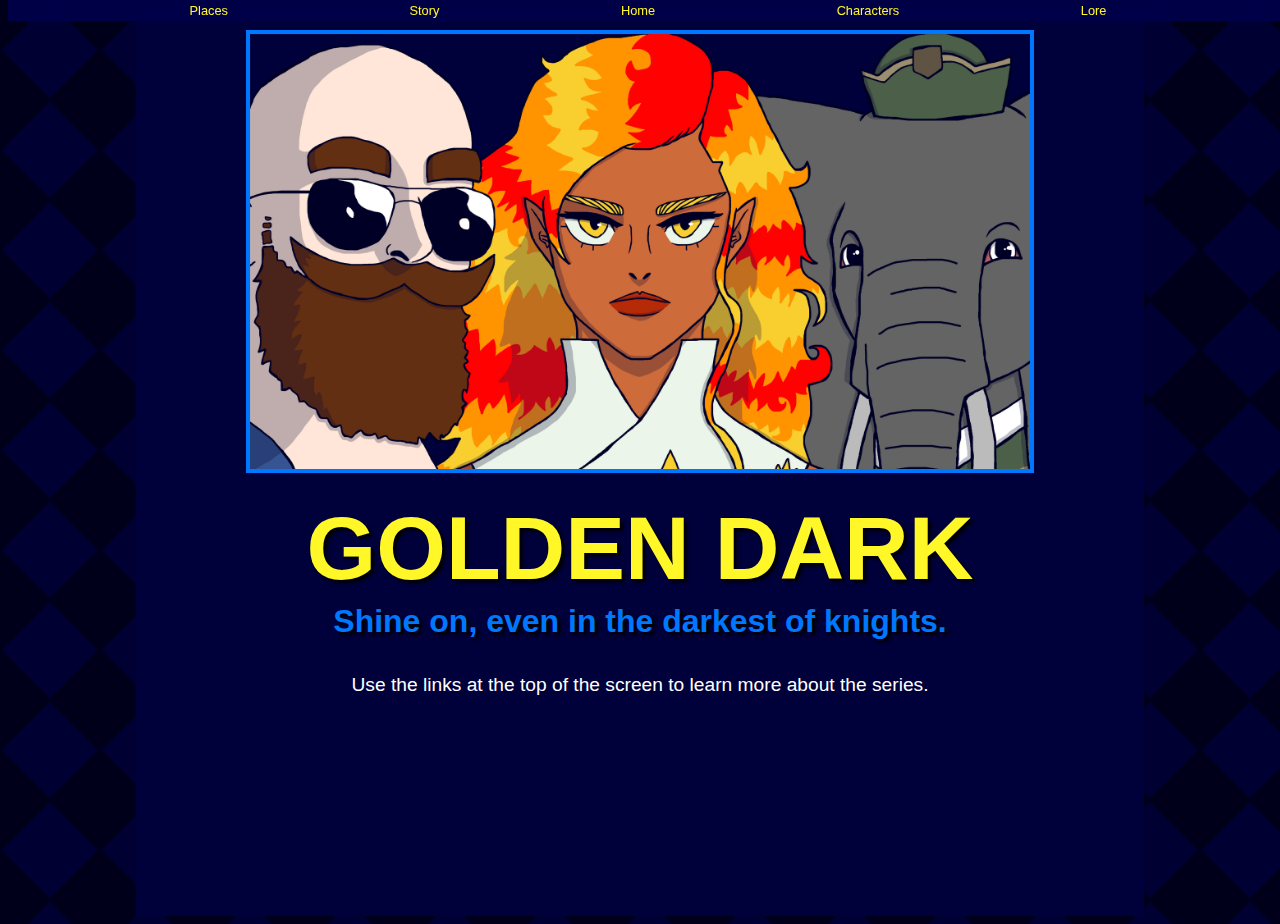
<file: index.html>
<!--Created by Flip-->
<!--V1.0-->
<!--9/30/2022-->


<html>

<head> 
<title>Golden Dark Wiki - Home</title>
<meta name="viewport" content="width=device-width, initial-scale=1.0">
<link rel="stylesheet" href="styleswiki.css" type="text/css">
<link rel="icon" type="images/x-icon" href="favicon.ico">
</head>

<body>


    <div class="ToolbarContainer">
        <div class="Toolbar">
    
            <div class="Item"><a href="places.html">Places</a></div>
            <div class="Item"><a href="story.html">Story</a></div>
            <div class="Item"><a href="index.html">Home</a></div>
            <div class="Item"><a href="characters.html">Characters</a></div>
            <div class="Item"><a href="lore.html">Lore</a></div>
    
        </div>
    </div>


    <div class="page">


        <div class="Home">

            <div class="WelcomeMessage">
                <img src="images/crew.png">
                <h1>GOLDEN DARK</h1>
                <h2>Shine on, even in the darkest of knights.</h2>

            
            </div>

            
            <div class ="HomeBottom">
                <p></p>
                Use the links at the top of the screen to learn more about the series.

            </div>
            

        </div>
    </div>




</body>

</html>
</file>
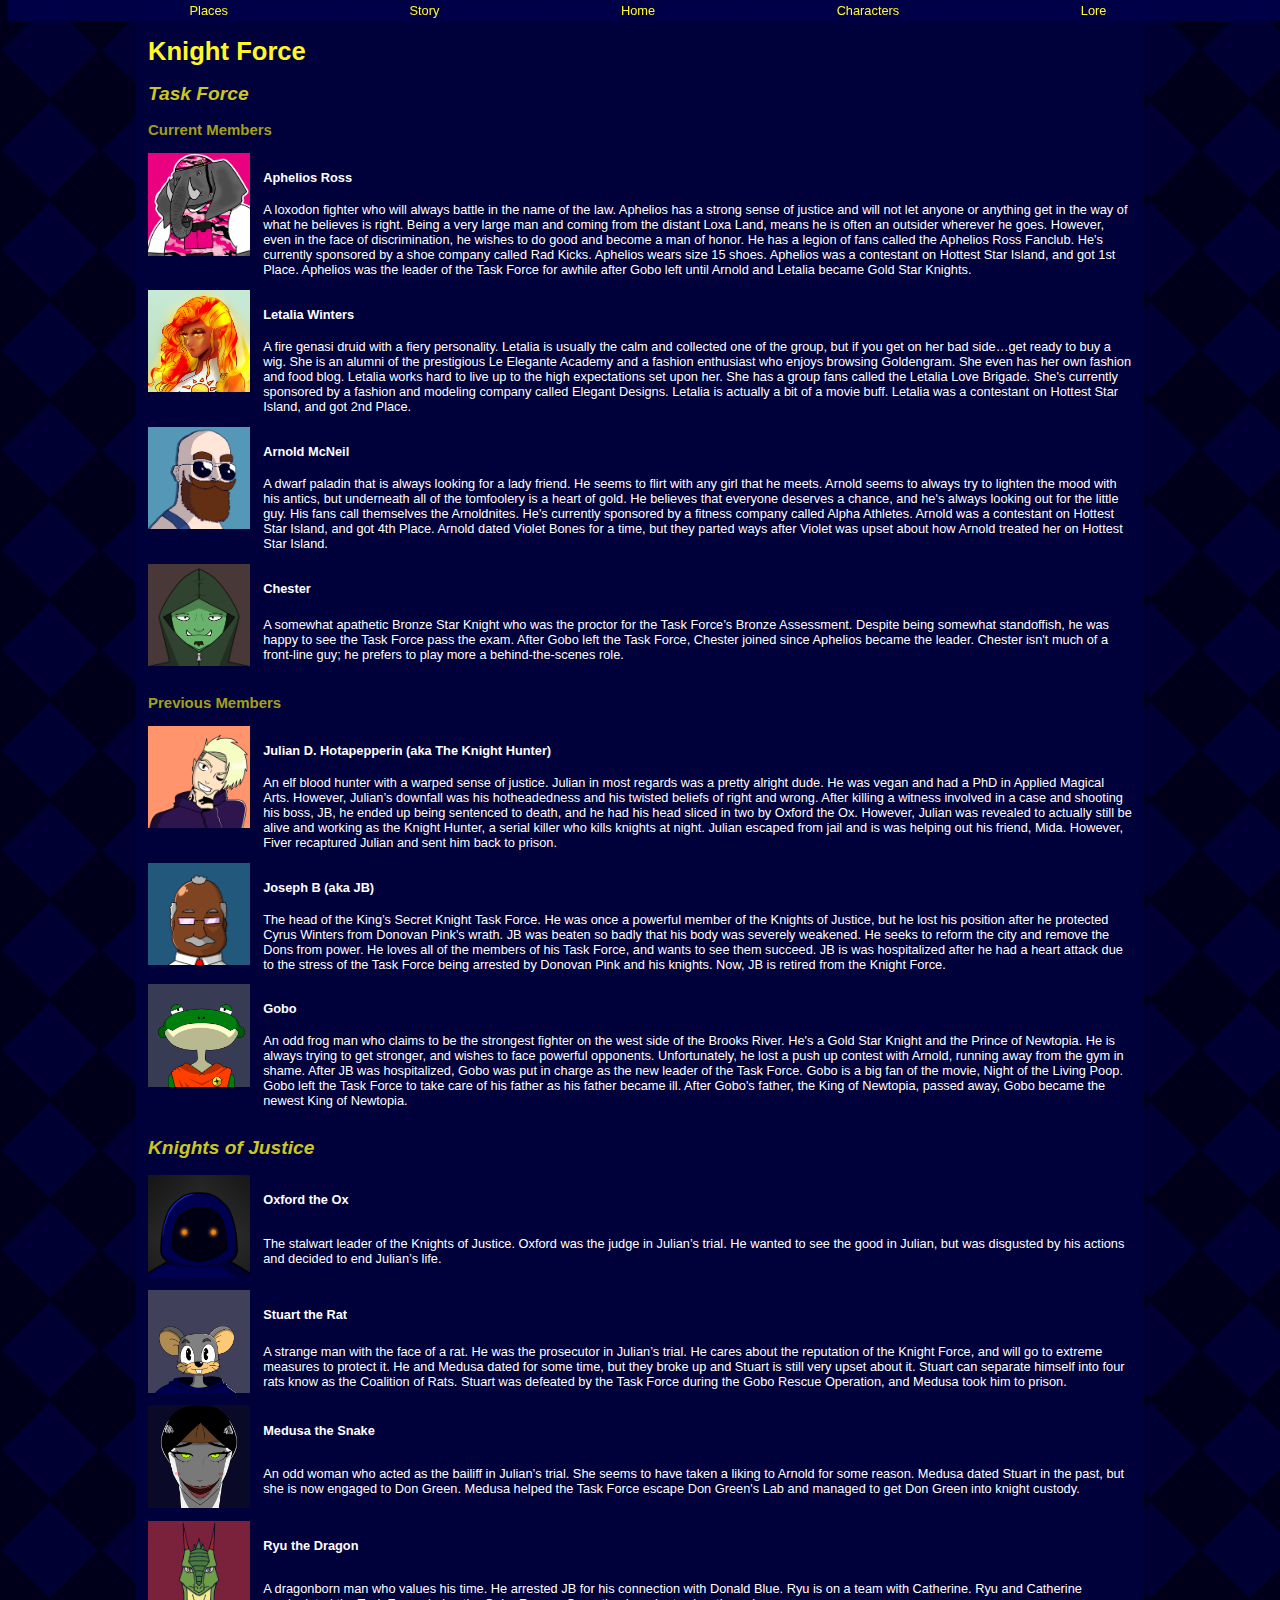
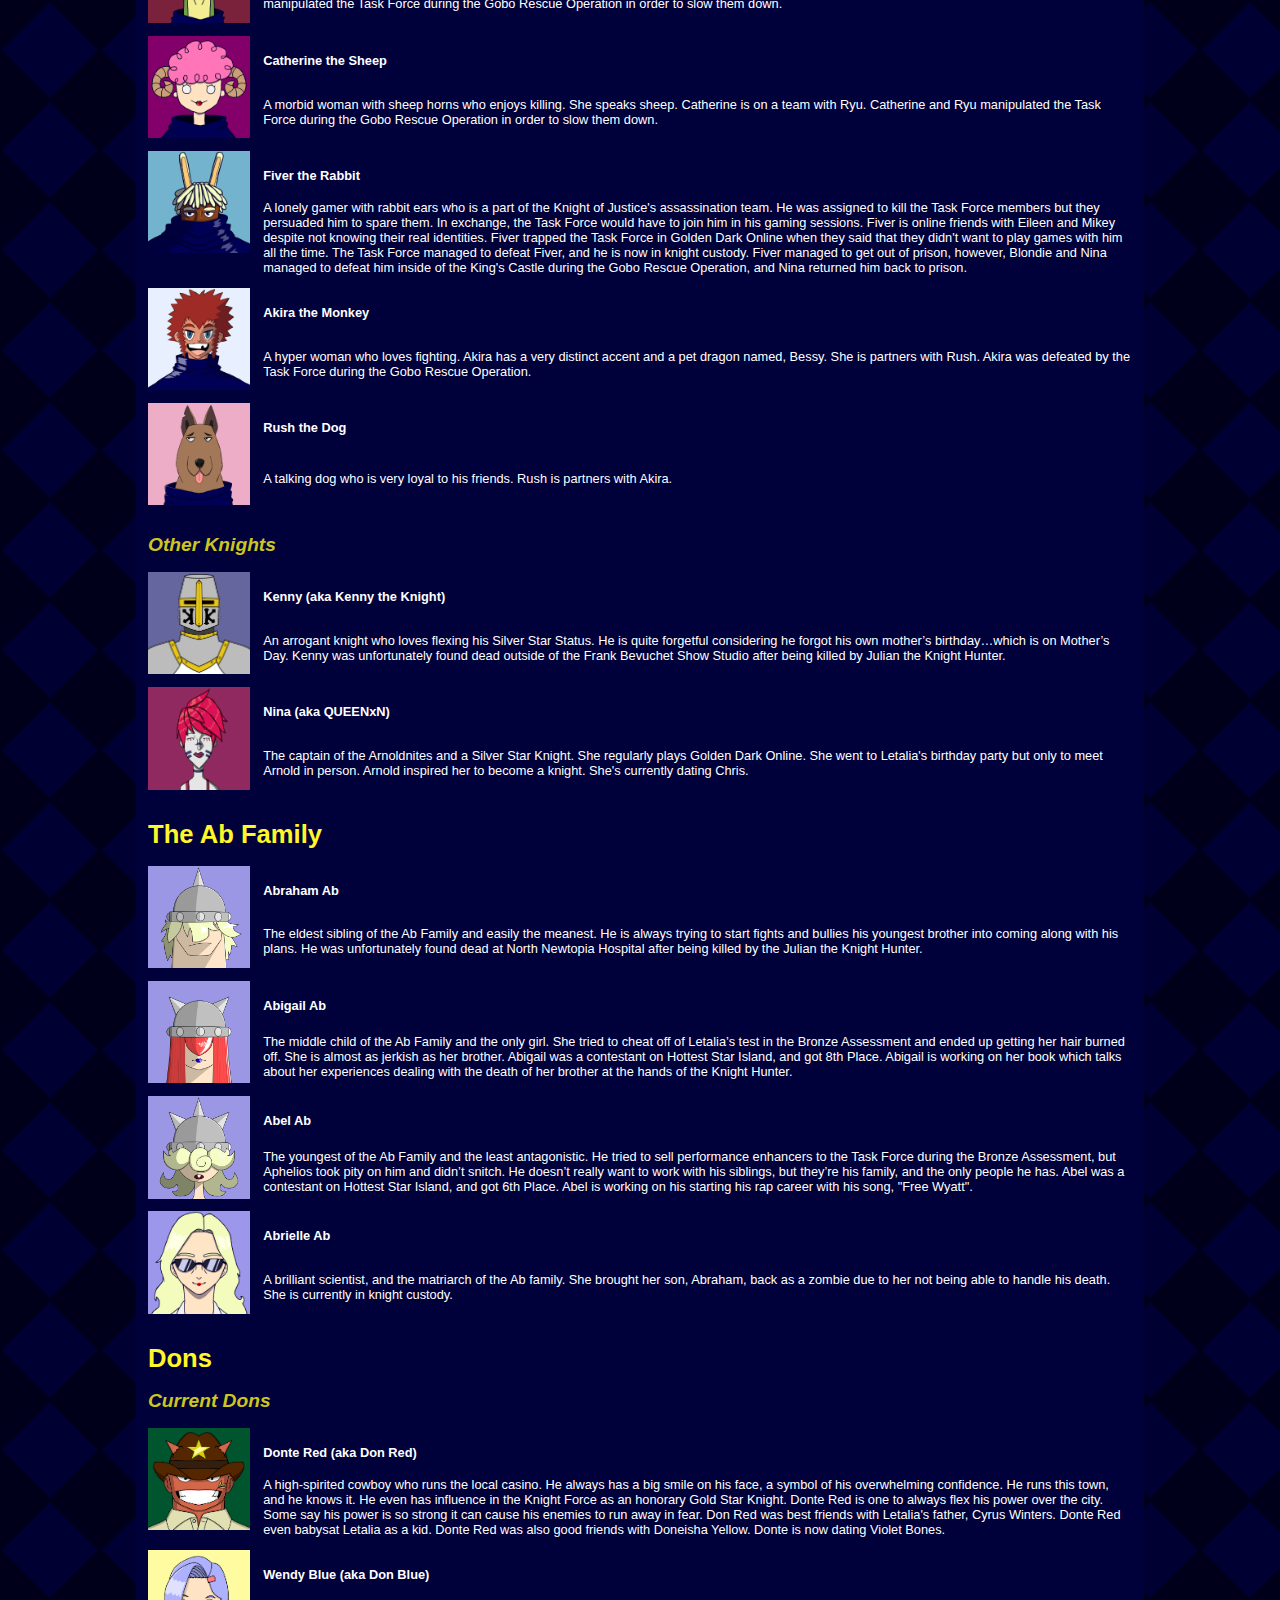
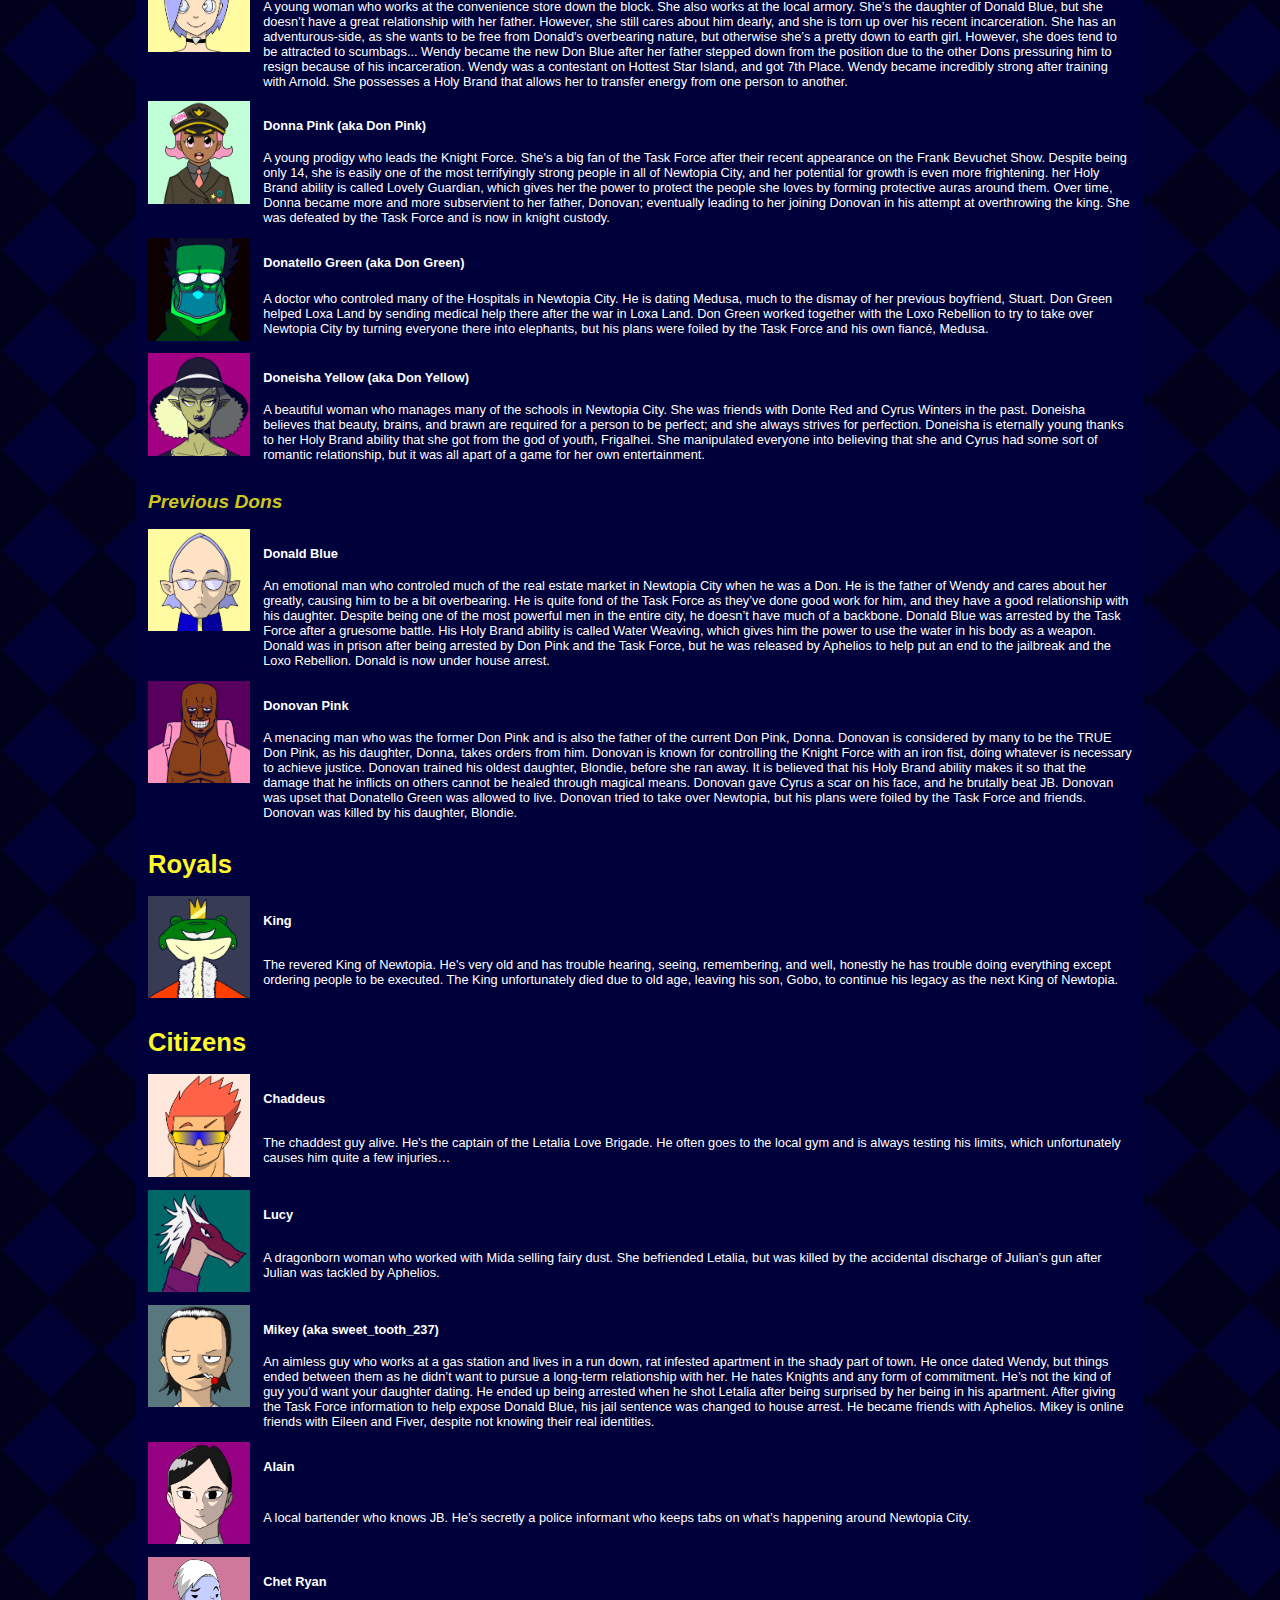
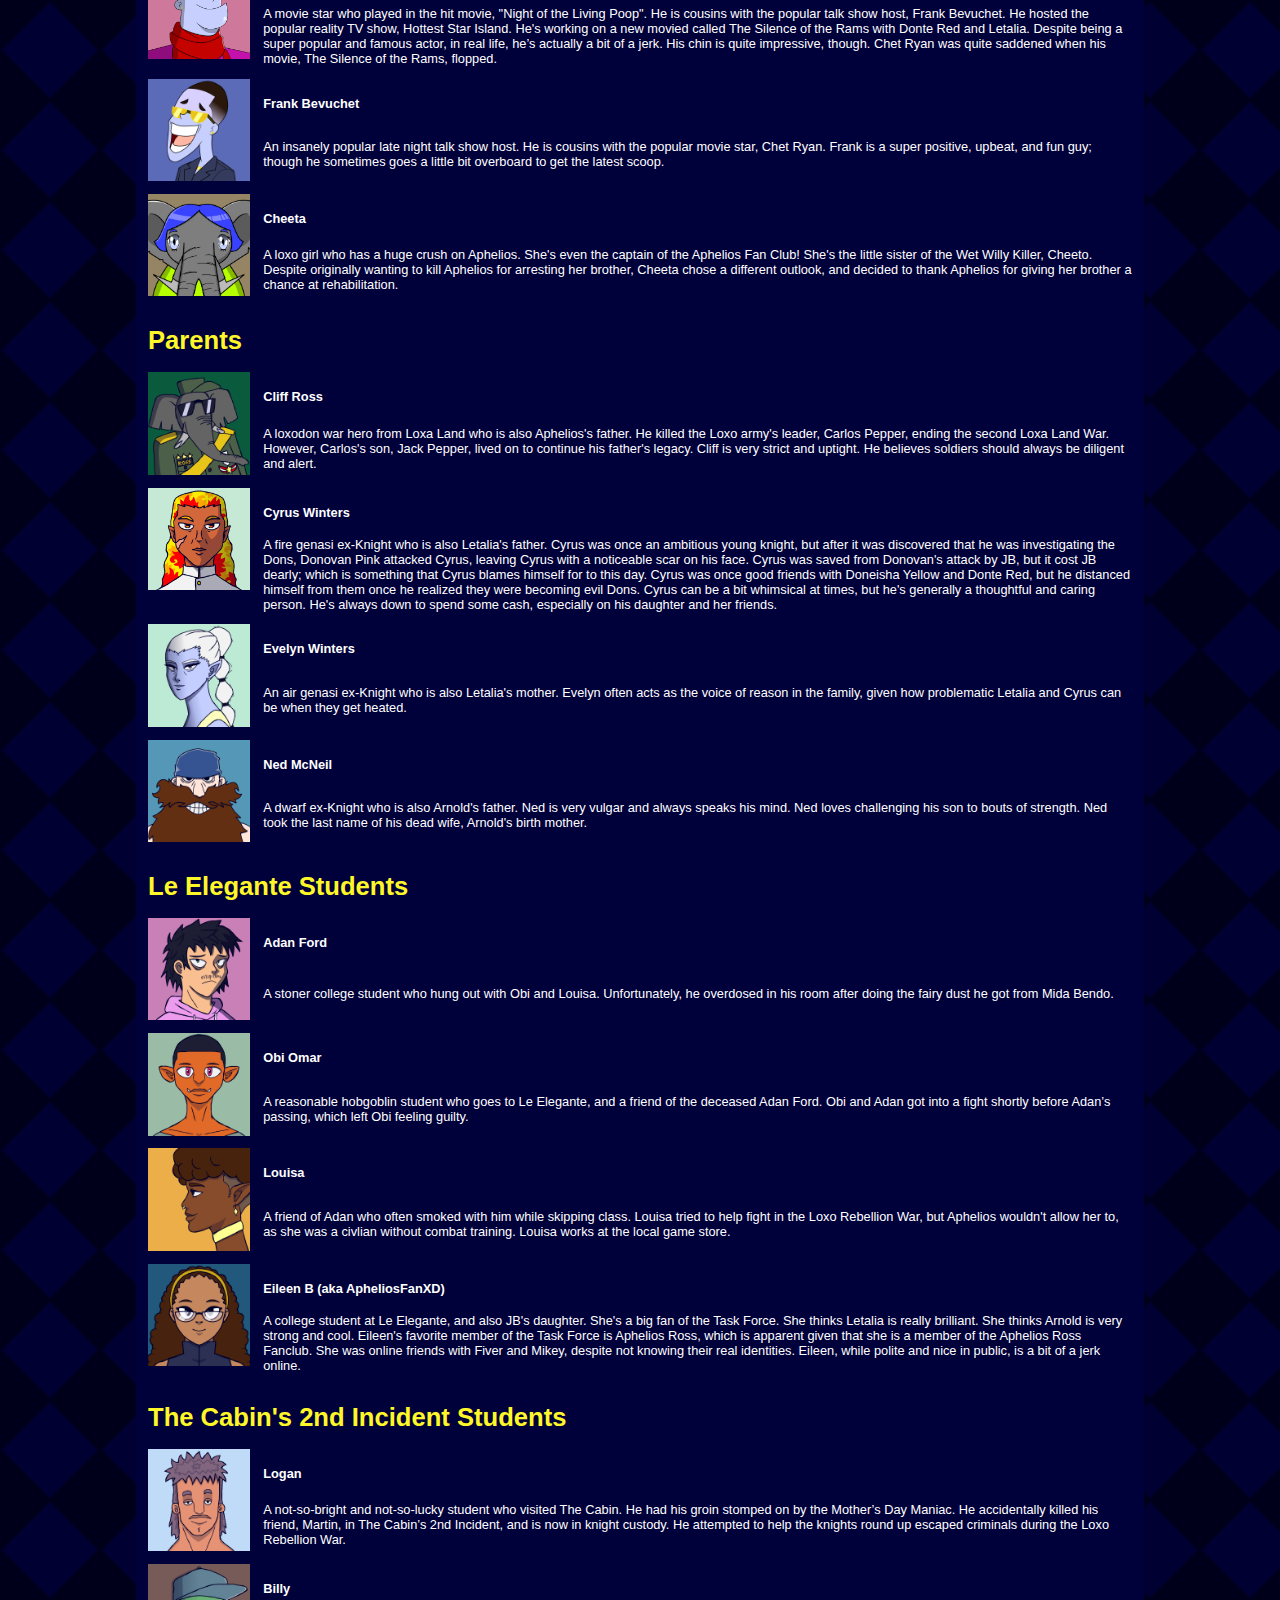
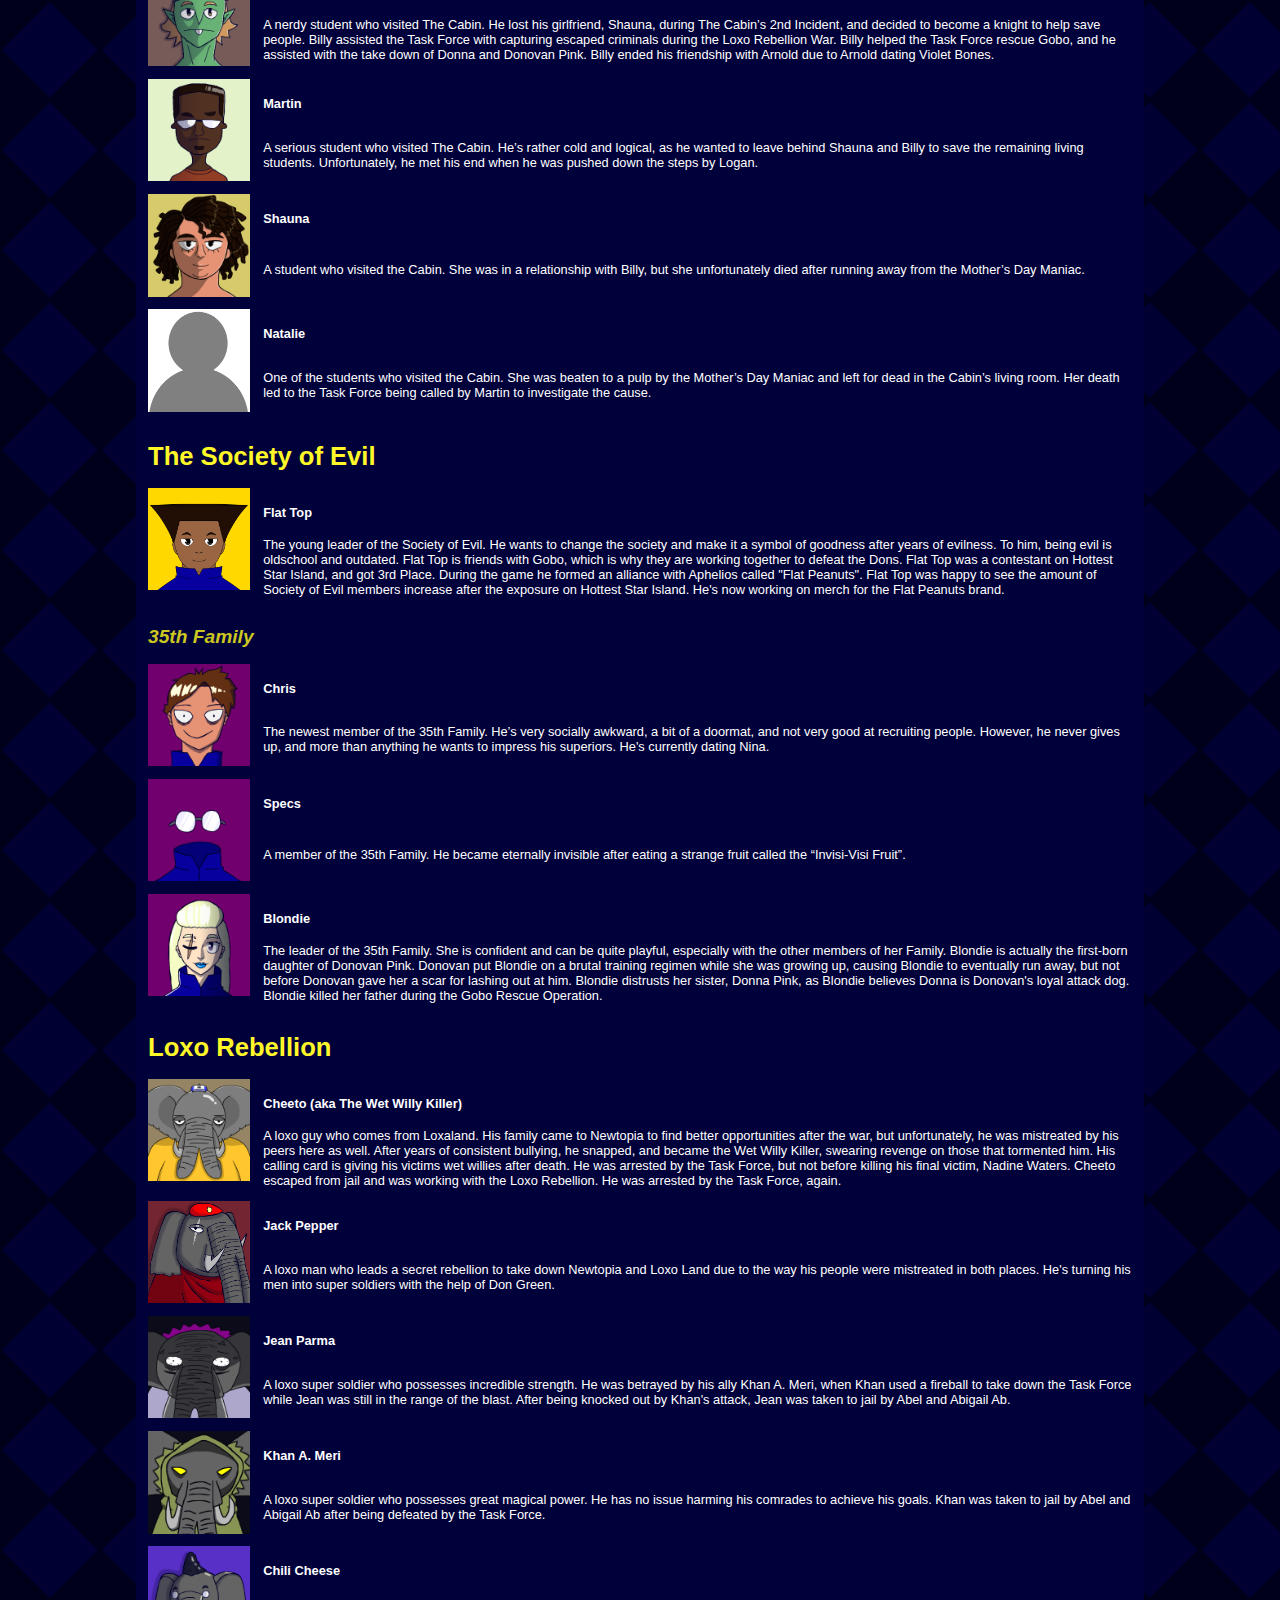
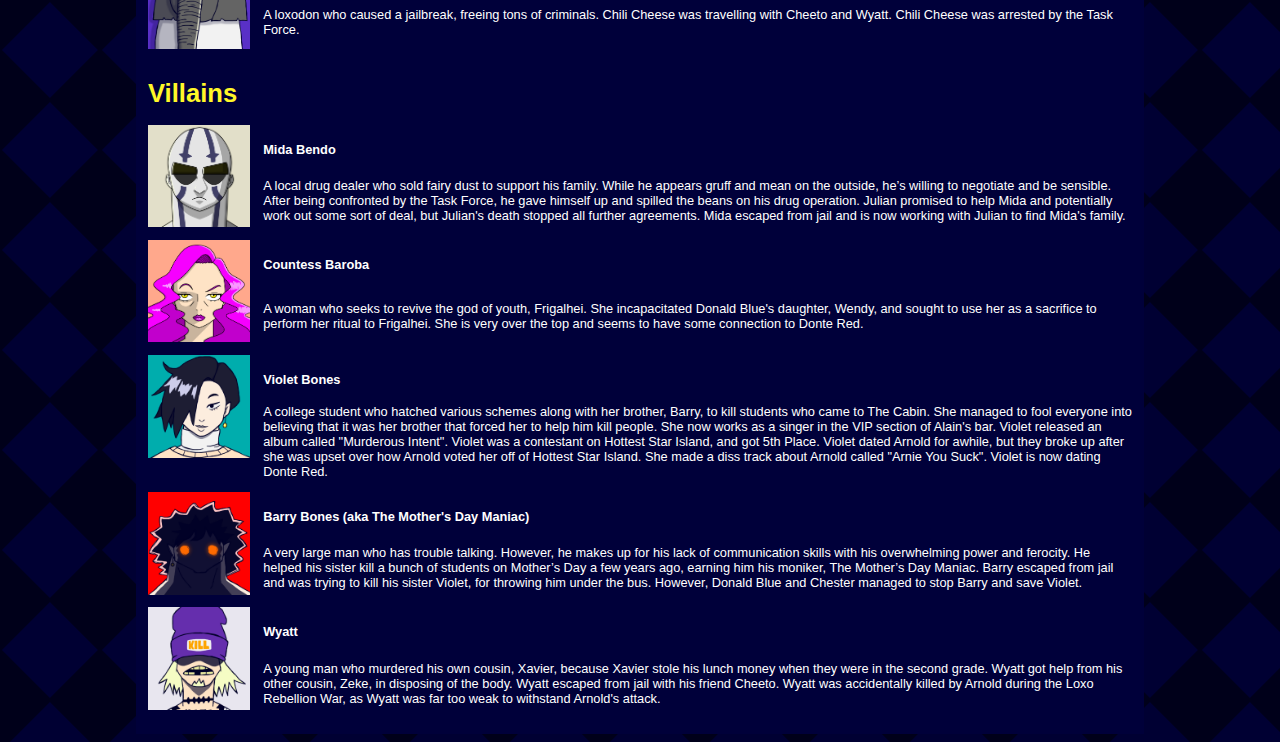
<file: characters.html>
<!--Created by Flip-->
<!--V1.0-->
<!--9/30/2022-->

<html>

<head> 
<title>Golden Dark Wiki - Characters</title>
<meta name="viewport" content="width=device-width, initial-scale=1.0">
<link rel="stylesheet" href="styleswiki.css" type="text/css">
<link rel="icon" type="images/x-icon" href="images/GD.svg">
</head>

<body>


    <div class="ToolbarContainer">
        <div class="Toolbar">
    
            <div class="Item"><a href="places.html">Places</a></div>
            <div class="Item"><a href="story.html">Story</a></div>
            <div class="Item"><a href="index.html">Home</a></div>
            <div class="Item"><a href="characters.html">Characters</a></div>
            <div class="Item"><a href="lore.html">Lore</a></div>
    
        </div>
    </div>


    <div class="page">

        <div class="Story">

            <h1>Knight Force</h1>
            <h2>Task Force</h2>
            <h3>Current Members</h3>

            <div class="Profile">

                <img src="images/characters/aphelios.png">

                <div class="Info">
                <h4>Aphelios Ross</h4>
                A loxodon fighter who will always battle in the name of the law. Aphelios has a strong sense of justice and will not let anyone or anything get in the 
                way of what he believes is right. Being a very large man and coming from the distant Loxa Land, means he is often an outsider wherever he goes. 
                However, even in the face of discrimination, he wishes to do good and become a man of honor. He has a legion of fans called the Aphelios Ross Fanclub. He's
                currently sponsored by a shoe company called Rad Kicks. Aphelios wears size 15 shoes. Aphelios was a contestant on Hottest Star Island, and got 1st Place. 
                Aphelios was the leader of the Task Force for awhile after Gobo left until Arnold and Letalia became Gold Star Knights.
                </div>

            </div>

            <div class="Profile">

                <img src="images/characters/letalia.jpg">

                <div class="Info">
                <h4>Letalia Winters</h4>
                A fire genasi druid with a fiery personality. Letalia is usually the calm and collected one of the group, but if you get on her bad side…get ready to buy a wig. She is an alumni 
                of the prestigious Le Elegante Academy and a fashion enthusiast who enjoys browsing Goldengram. She even has her own fashion and food blog. Letalia works hard to live up to the 
                high expectations set upon her. She has a group fans called the Letalia Love Brigade. She's currently sponsored by a fashion and modeling company called Elegant Designs. Letalia
                is actually a bit of a movie buff. Letalia was a contestant on Hottest Star Island, and got 2nd Place. 
                </div>

            </div>

            <div class="Profile">

                <img src="images/characters/arnold.png">

                <div class="Info">
                <h4>Arnold McNeil</h4>
                A dwarf paladin that is always looking for a lady friend. He seems to flirt with any girl that he meets. Arnold seems to always try to lighten the mood with his antics, 
                but underneath all of the tomfoolery is a heart of gold. He believes that everyone deserves a chance, and he's always looking out for the little guy. His fans call 
                themselves the Arnoldnites. He's currently sponsored by a fitness company called Alpha Athletes. Arnold was a contestant on Hottest Star Island, and got 4th Place. 
                Arnold dated Violet Bones for a time, but they parted ways after Violet was upset about how Arnold treated her on Hottest Star Island.
                </div>

            </div>

            <div class="Profile">

                <img src="images/characters/chester.png">

                <div class="Info">
                <h4>Chester</h4>
                A somewhat apathetic Bronze Star Knight who was the proctor for the Task Force’s Bronze Assessment. Despite being somewhat standoffish, he was happy to see the 
                Task Force pass the exam. After Gobo left the Task Force, Chester joined since Aphelios became the leader. Chester isn't much of a front-line guy; he prefers 
                to play more a behind-the-scenes role.
                </div>


            </div>

            <h3>Previous Members</h3>

            <div class="Profile">

                <img src="images/characters/julian.png">

                <div class="Info">
                <h4>Julian D. Hotapepperin (aka The Knight Hunter)</h4>
                An elf blood hunter with a warped sense of justice. Julian in most regards was a pretty alright dude. He was vegan and had a PhD in Applied Magical Arts. However, Julian’s downfall 
                was his hotheadedness and his twisted beliefs of right and wrong. After killing a witness involved in a case and shooting his boss, JB, he ended up being sentenced to death, and 
                he had his head sliced in two by Oxford the Ox. However, Julian was revealed to actually still be alive and working as the Knight Hunter, a serial killer who kills knights at night.
                Julian escaped from jail and is was helping out his friend, Mida. However, Fiver recaptured Julian and sent him back to prison.
                </div>


            </div>

            <div class="Profile">

                <img src="images/characters/jb.png">

                <div class="Info">
                <h4>Joseph B (aka JB)</h4>
                The head of the King’s Secret Knight Task Force. He was once a powerful member of the Knights of Justice, but he lost his position after he protected Cyrus Winters
                from Donovan Pink's wrath. JB was beaten so badly that his body was severely weakened. He seeks to reform the city and remove the Dons from power. He loves all of the members 
                of his Task Force, and wants to see them succeed. JB is was hospitalized after he had a heart attack due to the stress of the Task Force being arrested by Donovan Pink
                and his knights. Now, JB is retired from the Knight Force.
                </div>

            </div>

            <div class="Profile">

                <img src="images/characters/gobo.png">

                <div class="Info">
                <h4>Gobo</h4>
                An odd frog man who claims to be the strongest fighter on the west side of the Brooks River. He's a Gold Star Knight and the Prince of Newtopia. He is always 
                trying to get stronger, and wishes to face powerful opponents. Unfortunately, he lost a push up contest with Arnold, running away from the gym in shame. After
                JB was hospitalized, Gobo was put in charge as the new leader of the Task Force. Gobo is a big fan of the movie, Night of the Living Poop. Gobo left the Task 
                Force to take care of his father as his father became ill. After Gobo's father, the King of Newtopia, passed away, Gobo became the newest King of Newtopia.
                </div>


            </div>

            <h2>Knights of Justice</h2>

            <div class="Profile">

                <img src="images/characters/oxford.png">

                <div class="Info">
                <h4>Oxford the Ox</h4>
                The stalwart leader of the Knights of Justice. Oxford was the judge in Julian’s trial. He wanted to see the good in Julian, but was disgusted by his actions and decided to 
                end Julian’s life.
                </div>


            </div>

            <div class="Profile">

                <img src="images/characters/stuart.png">

                <div class="Info">
                <h4>Stuart the Rat</h4>
                A strange man with the face of a rat. He was the prosecutor in Julian’s trial. He cares about the reputation of the Knight Force, and will go to extreme measures to 
                protect it. He and Medusa dated for some time, but they broke up and Stuart is still very upset about it. Stuart can separate himself into four rats know as the 
                Coalition of Rats. Stuart was defeated by the Task Force during the Gobo Rescue Operation, and Medusa took him to prison.
                </div>


            </div>

            <div class="Profile">

                <img src="images/characters/medusa.png">

                <div class="Info">
                <h4>Medusa the Snake</h4>
                An odd woman who acted as the bailiff in Julian’s trial. She seems to have taken a liking to Arnold for some reason. Medusa dated Stuart in the past, but she is now
                engaged to Don Green. Medusa helped the Task Force escape Don Green's Lab and managed to get Don Green into knight custody.
                </div>


            </div>

            <div class="Profile">

                <img src="images/characters/ryu.png">

                <div class="Info">
                <h4>Ryu the Dragon</h4>
                A dragonborn man who values his time. He arrested JB for his connection with Donald Blue. Ryu is on a team with Catherine. Ryu and Catherine manipulated the Task Force 
                during the Gobo Rescue Operation in order to slow them down.
                </div>


            </div>

            <div class="Profile">

                <img src="images/characters/catherine.png">

                <div class="Info">
                <h4>Catherine the Sheep</h4>
                A morbid woman with sheep horns who enjoys killing. She speaks sheep. Catherine is on a team with Ryu. Catherine and Ryu manipulated the Task Force 
                during the Gobo Rescue Operation in order to slow them down.
                </div>


            </div>

            <div class="Profile">

                <img src="images/characters/fiver.png">

                <div class="Info">
                <h4>Fiver the Rabbit</h4>
                A lonely gamer with rabbit ears who is a part of the Knight of Justice's assassination team. He was assigned to kill the Task Force members 
                but they persuaded him to spare them. In exchange, the Task Force would have to join him in his gaming sessions. Fiver is online friends with 
                Eileen and Mikey despite not knowing their real identities. Fiver trapped the Task Force in Golden Dark Online when they said that they didn't 
                want to play games with him all the time. The Task Force managed to defeat Fiver, and he is now in knight custody. Fiver managed to get out of 
                prison, however, Blondie and Nina managed to defeat him inside of the King's Castle during the Gobo Rescue Operation, and Nina returned him back 
                to prison.
                </div>


            </div>

            <div class="Profile">

                <img src="images/characters/akira.png">

                <div class="Info">
                <h4>Akira the Monkey</h4>
                A hyper woman who loves fighting. Akira has a very distinct accent and a pet dragon named, Bessy. She is partners with Rush. Akira was defeated 
                by the Task Force during the Gobo Rescue Operation. 

                </div>


            </div>

            <div class="Profile">

                <img src="images/characters/rush.png">

                <div class="Info">
                <h4>Rush the Dog</h4>
                A talking dog who is very loyal to his friends. Rush is partners with Akira.

                </div>


            </div>


            <h2>Other Knights</h2>
            
            <div class="Profile">

                <img src="images/characters/kenny.png">

                <div class="Info">
                <h4>Kenny (aka Kenny the Knight)</h4>
                An arrogant knight who loves flexing his Silver Star Status. He is quite forgetful considering he forgot his own mother’s birthday…which is on Mother’s Day. Kenny was
                unfortunately found dead outside of the Frank Bevuchet Show Studio after being killed by Julian the Knight Hunter.
                </div>


            </div>
            <div class="Profile">

                <img src="images/characters/nina.png">

                <div class="Info">
                <h4>Nina (aka QUEENxN)</h4>
                The captain of the Arnoldnites and a Silver Star Knight. She regularly plays Golden Dark Online. She went to Letalia's birthday party but only to meet Arnold in person. 
                Arnold inspired her to become a knight. She's currently dating Chris.
                </div>


            </div>
            <h1>The Ab Family</h1>

            <div class="Profile">

                <img src="images/characters/abraham.png">

                <div class="Info">
                <h4>Abraham Ab</h4>
                The eldest sibling of the Ab Family and easily the meanest. He is always trying to start fights and bullies his youngest brother into coming along with his plans.
                He was unfortunately found dead at North Newtopia Hospital after being killed by the Julian the Knight Hunter.
                </div>


            </div>

            <div class="Profile">

                <img src="images/characters/abigailv3.png">

                <div class="Info">
                <h4>Abigail Ab</h4>
                The middle child of the Ab Family and the only girl. She tried to cheat off of Letalia’s test in the Bronze Assessment and ended up getting her hair burned off.  
                She is almost as jerkish as her brother. Abigail was a contestant on Hottest Star Island, and got 8th Place. Abigail is working on her book which talks about her
                experiences dealing with the death of her brother at the hands of the Knight Hunter.
                </div>


            </div>

            <div class="Profile">

                <img src="images/characters/abel.png">

                <div class="Info">
                <h4>Abel Ab</h4>
                The youngest of the Ab Family and the least antagonistic. He tried to sell performance enhancers to the Task Force during the Bronze Assessment, but Aphelios took 
                pity on him and didn’t snitch. He doesn’t really want to work with his siblings, but they’re his family, and the only people he has. Abel was a contestant on Hottest 
                Star Island, and got 6th Place. Abel is working on his starting his rap career with his song, "Free Wyatt".
                </div>


            </div>

            <div class="Profile">

                <img src="images/characters/abrielle.png">

                <div class="Info">
                <h4>Abrielle Ab</h4>
                A brilliant scientist, and the matriarch of the Ab family. She brought her son, Abraham, back as a zombie due to her not being able to handle his death. She is currently 
                in knight custody.
                </div>

            </div>

            <h1>Dons</h1>

            <h2>Current Dons</h2>

            <div class="Profile">

                <img src="images/characters/donred.png">

                <div class="Info">
                <h4>Donte Red (aka Don Red)</h4>
                A high-spirited cowboy who runs the local casino. He always has a big smile on his face, a symbol of his overwhelming confidence. He runs this town, and he knows it. 
                He even has influence in the Knight Force as an honorary Gold Star Knight. Donte Red is one to always flex his power over the city. Some say his power is so strong it 
                can cause his enemies to run away in fear. Don Red was best friends with Letalia's father, Cyrus Winters. Donte Red even babysat Letalia as a kid. Donte Red was also
                good friends with Doneisha Yellow. Donte is now dating Violet Bones.
                </div>


            </div>

            <div class="Profile">

                <img src="images/characters/wendy.png">

                <div class="Info">
                <h4>Wendy Blue (aka Don Blue)</h4>
                A young woman who works at the convenience store down the block. She also works at the local armory. She’s the daughter of Donald Blue, but she doesn’t have a 
                great relationship with her father. However, she still cares about him dearly, and she is torn up over his recent incarceration. She has an adventurous-side, 
                as she wants to be free from Donald's overbearing nature, but otherwise she’s a pretty down to earth girl. However, she does tend to be attracted to scumbags...
                Wendy became the new Don Blue after her father stepped down from the position due to the other Dons pressuring him to resign because of his incarceration. Wendy was a 
                contestant on Hottest Star Island, and got 7th Place. Wendy became incredibly strong after training with Arnold. She possesses a Holy Brand that allows her to 
                transfer energy from one person to another.
                </div>


            </div>

            <div class="Profile">

                <img src="images/characters/donpink.png">

                <div class="Info">
                <h4>Donna Pink (aka Don Pink)</h4>
                A young prodigy who leads the Knight Force. She's a big fan of the Task Force after their recent appearance on the Frank Bevuchet Show. Despite being only 14,
                she is easily one of the most terrifyingly strong people in all of Newtopia City, and her potential for growth is even more frightening. her Holy Brand ability
                is called Lovely Guardian, which gives her the power to protect the people she loves by forming protective auras around them. Over time, Donna became more and
                more subservient to her father, Donovan; eventually leading to her joining Donovan in his attempt at overthrowing the king. She was defeated by the Task Force 
                and is now in knight custody.
                </div>


            </div>

            <div class="Profile">

                <img src="images/characters/dongreen.png">

                <div class="Info">
                <h4>Donatello Green (aka Don Green)</h4>
                A doctor who controled many of the Hospitals in Newtopia City. He is dating Medusa, much to the dismay of her previous boyfriend, Stuart. 
                Don Green helped Loxa Land by sending medical help there after the war in Loxa Land. Don Green worked together with the Loxo Rebellion to 
                try to take over Newtopia City by turning everyone there into elephants, but his plans were foiled by the Task Force and his own fiancé, Medusa.
                </div>


            </div>

            <div class="Profile">

                <img src="images/characters/donyellow.png">

                <div class="Info">
                <h4>Doneisha Yellow (aka Don Yellow)</h4>
                A beautiful woman who manages many of the schools in Newtopia City. She was friends with Donte Red and Cyrus Winters in the past. Doneisha believes that beauty, brains, 
                and brawn are required for a person to be perfect; and she always strives for perfection. Doneisha is eternally young thanks to her Holy Brand ability that she got from 
                the god of youth, Frigalhei. She manipulated everyone into believing that she and Cyrus had some sort of romantic relationship, but it was all apart of a game
                for her own entertainment.
                </div>


            </div>

            <h2>Previous Dons</h2>

            <div class="Profile">

                <img src="images/characters/donblue.png">

                <div class="Info">
                <h4>Donald Blue</h4>
                An emotional man who controled much of the real estate market in Newtopia City when he was a Don. He is the father of Wendy and cares about her greatly, causing him to be 
                a bit overbearing. He is quite fond of the Task Force as they’ve done good work for him, and they have a good relationship with his daughter. Despite being one of the most 
                powerful men in the entire city, he doesn’t have much of a backbone. Donald Blue was arrested by the Task Force after a gruesome battle. His Holy Brand ability is called 
                Water Weaving, which gives him the power to use the water in his body as a weapon. Donald was in prison after being arrested by Don Pink and the Task Force, but he was 
                released by Aphelios to help put an end to the jailbreak and the Loxo Rebellion. Donald is now under house arrest.
                </div>

            </div>

            <div class="Profile">

                <img src="images/characters/donovan.png">
    
                <div class="Info">
                <h4>Donovan Pink</h4>
                A menacing man who was the former Don Pink and is also the father of the current Don Pink, Donna. Donovan is considered by many to be the TRUE Don Pink, 
                as his daughter, Donna, takes orders from him. Donovan is known for controlling the Knight Force with an iron fist, doing whatever is necessary to achieve
                justice. Donovan trained his oldest daughter, Blondie, before she ran away. It is believed that his Holy Brand ability makes it so that the damage that 
                he inflicts on others cannot be healed through magical means. Donovan gave Cyrus a scar on his face, and he brutally beat JB. Donovan was upset that 
                Donatello Green was allowed to live. Donovan tried to take over Newtopia, but his plans were foiled by the Task Force and friends. Donovan was killed 
                by his daughter, Blondie.
                </div>
    
    
            </div>

            <h1>Royals</h1>

            <div class="Profile">

                <img src="images/characters/king.png">

                <div class="Info">
                <h4>King</h4>
                The revered King of Newtopia. He's very old and has trouble hearing, seeing, remembering, and well, honestly he has trouble doing everything except
                ordering people to be executed. The King unfortunately died due to old age, leaving his son, Gobo, to continue his legacy as the next King of Newtopia.
                </div>


            </div>

            <h1>Citizens</h1>

            <div class="Profile">

                <img src="images/characters/chaddeus.png">

                <div class="Info">
                <h4>Chaddeus</h4>
                The chaddest guy alive. He's the captain of the Letalia Love Brigade. He often goes to the local gym and is always testing his limits, which unfortunately causes 
                him quite a few injuries…
                </div>


            </div>

            <div class="Profile">

                <img src="images/characters/lucy.png">

                <div class="Info">
                <h4>Lucy</h4>
                A dragonborn woman who worked with Mida selling fairy dust. She befriended Letalia, but was killed by the accidental discharge of Julian’s gun after Julian was 
                tackled by Aphelios.
                </div>


            </div>

            <div class="Profile">

                <img src="images/characters/mikey.png">

                <div class="Info">
                <h4>Mikey (aka sweet_tooth_237)</h4>
                An aimless guy who works at a gas station and lives in a run down, rat infested apartment in the shady part of town. He once dated Wendy, but things ended between them as he 
                didn’t want to pursue a long-term relationship with her. He hates Knights and any form of commitment. He’s not the kind of guy you’d want your daughter dating. He ended up
                being arrested when he shot Letalia after being surprised by her being in his apartment. After giving the Task Force information to help expose Donald Blue, his jail
                sentence was changed to house arrest. He became friends with Aphelios. Mikey is online friends with Eileen and Fiver, despite not knowing their real identities.
                </div>


            </div>

            <div class="Profile">

                <img src="images/characters/alain.png">

                <div class="Info">
                <h4>Alain</h4>
                A local bartender who knows JB. He’s secretly a police informant who keeps tabs on what’s happening around Newtopia City.
                </div>


            </div>


            <div class="Profile">

                <img src="images/characters/chet v2.png">

                <div class="Info">
                <h4>Chet Ryan</h4>
                A movie star who played in the hit movie, "Night of the Living Poop". He is cousins with the popular talk show host, Frank Bevuchet. 
                He hosted the popular reality TV show, Hottest Star Island. He's working on a new movied called The Silence of the Rams with Donte Red 
                and Letalia. Despite being a super popular and famous actor, in real life, he’s actually a bit of a jerk. His chin is quite impressive, though.
                Chet Ryan was quite saddened when his movie, The Silence of the Rams, flopped. 

                </div>


            </div>

            <div class="Profile">

                <img src="images/characters/frank.png">

                <div class="Info">
                <h4>Frank Bevuchet</h4>
                An insanely popular late night talk show host. He is cousins with the popular movie star, Chet Ryan. Frank is a super positive, upbeat, and fun guy; though he sometimes
                goes a little bit overboard to get the latest scoop.
                </div>


            </div>

            <div class="Profile">

                <img src="images/characters/cheeta.png">

                <div class="Info">
                <h4>Cheeta</h4>
                A loxo girl who has a huge crush on Aphelios. She's even the captain of the Aphelios Fan Club! She's the little sister of the Wet Willy Killer, Cheeto. Despite 
                originally wanting to kill Aphelios for arresting her brother, Cheeta chose a different outlook, and decided to thank Aphelios for giving her
                brother a chance at rehabilitation.

                </div>


            </div>


            <h1>Parents</h1>

            <div class="Profile">

                <img src="images/characters/cliff.png">

                <div class="Info">
                <h4>Cliff Ross</h4>
                A loxodon war hero from Loxa Land who is also Aphelios's father. He killed the Loxo army's leader, Carlos Pepper, ending the second Loxa Land War. However, Carlos's son, 
                Jack Pepper, lived on to continue his father's legacy. Cliff is very strict and uptight. He believes soldiers should always be diligent and alert. 

                </div>


            </div>
    
            <div class="Profile">

                <img src="images/characters/cyrus.png">

                <div class="Info">
                <h4>Cyrus Winters</h4>
                A fire genasi ex-Knight who is also Letalia's father. Cyrus was once an ambitious young knight, but after it was discovered that he was investigating the Dons,
                Donovan Pink attacked Cyrus, leaving Cyrus with a noticeable scar on his face. Cyrus was saved from Donovan's attack by JB, but it cost JB dearly; which is something
                that Cyrus blames himself for to this day. Cyrus was once good friends with Doneisha Yellow and Donte Red, but he distanced himself from them once he realized they 
                were becoming evil Dons. Cyrus can be a bit whimsical at times, but he's generally a thoughtful and caring person. He's always down to spend some cash,
                especially on his daughter and her friends. 

                </div>


            </div>

            <div class="Profile">

                <img src="images/characters/evelyn.png">

                <div class="Info">
                <h4>Evelyn Winters</h4>
                An air genasi ex-Knight who is also Letalia's mother. Evelyn often acts as the voice of reason in the family, given how problematic Letalia and Cyrus can be when they
                get heated.

                </div>


            </div>
    
            <div class="Profile">

                <img src="images/characters/ned.png">

                <div class="Info">
                <h4>Ned McNeil</h4>
                A dwarf ex-Knight who is also Arnold's father. Ned is very vulgar and always speaks his mind. Ned loves challenging his son to bouts of strength. Ned took the last name 
                of his dead wife, Arnold's birth mother.

                </div>


            </div>

            <h1>Le Elegante Students</h1>

            <div class="Profile">

                <img src="images/characters/adan.png">

                <div class="Info">
                <h4>Adan Ford</h4>
                A stoner college student who hung out with Obi and Louisa. Unfortunately, he overdosed in his room after doing the fairy dust he got from Mida Bendo. 
                </div>


            </div>
            
            <div class="Profile">

                <img src="images/characters/obi.png">

                <div class="Info">
                <h4>Obi Omar</h4>
                A reasonable hobgoblin student who goes to Le Elegante, and a friend of the deceased Adan Ford. Obi and Adan got into a fight shortly before Adan’s passing, 
                which left Obi feeling guilty.  
                </div>


            </div>


            <div class="Profile">

                <img src="images/characters/louisa.png">

                <div class="Info">
                <h4>Louisa</h4>
                A friend of Adan who often smoked with him while skipping class. Louisa tried to help fight in the Loxo Rebellion War, but Aphelios wouldn't allow her to, as 
                she was a civlian without combat training. Louisa works at the local game store. 
                </div>


            </div>

            <div class="Profile">

                <img src="images/characters/eileen.png">

                <div class="Info">
                <h4>Eileen B (aka ApheliosFanXD)</h4>
                A college student at Le Elegante, and also JB's daughter. She's a big fan of the Task Force. She thinks Letalia is really brilliant. She thinks Arnold
                is very strong and cool. Eileen's favorite member of the Task Force is Aphelios Ross, which is apparent given that she is a member of the Aphelios Ross Fanclub.
                She was online friends with Fiver and Mikey, despite not knowing their real identities. Eileen, while polite and nice in public, is a bit of a jerk online.
                </div>

            </div>

            <h1>The Cabin's 2nd Incident Students</h1>

            <div class="Profile">

                <img src="images/characters/logan.png">

                <div class="Info">
                <h4>Logan</h4>
                A not-so-bright and not-so-lucky student who visited The Cabin. He had his groin stomped on by the Mother’s Day Maniac. He accidentally killed his friend, Martin, in 
                The Cabin’s 2nd Incident, and is now in knight custody. He attempted to help the knights round up escaped criminals during the Loxo Rebellion War.
                </div>


            </div>

            <div class="Profile">

                <img src="images/characters/billy.png">

                <div class="Info">
                <h4>Billy</h4>
                A nerdy student who visited The Cabin. He lost his girlfriend, Shauna, during The Cabin’s 2nd Incident, and decided to become a knight to help save people. Billy assisted 
                the Task Force with capturing escaped criminals during the Loxo Rebellion War. Billy helped the Task Force rescue Gobo, and he assisted with the take down of 
                Donna and Donovan Pink. Billy ended his friendship with Arnold due to Arnold dating Violet Bones.
                </div>


            </div>

            <div class="Profile">

                <img src="images/characters/martin.png">

                <div class="Info">
                <h4>Martin</h4>
                A serious student who visited The Cabin. He’s rather cold and logical, as he wanted to leave behind Shauna and Billy to save the remaining living students. 
                Unfortunately, he met his end when he was pushed down the steps by Logan.
                </div>


            </div>

            <div class="Profile">

                <img src="images/characters/shauna_v2.png">

                <div class="Info">
                <h4>Shauna</h4>
                A student who visited the Cabin. She was in a relationship with Billy, but she unfortunately died after running away from the Mother’s Day Maniac. 
                </div>


            </div>

            <div class="Profile">

                <img src="images/characters/avatar.png">

                <div class="Info">
                <h4>Natalie</h4>
                One of the students who visited the Cabin. She was beaten to a pulp by the Mother’s Day Maniac and left for dead in the Cabin’s living room. 
                Her death led to the Task Force being called by Martin to investigate the cause.
                </div>


            </div>

            <h1>The Society of Evil</h1>

            <div class="Profile">

                <img src="images/characters/flattop.png">

                <div class="Info">
                <h4>Flat Top</h4>
                The young leader of the Society of Evil. He wants to change the society and make it a symbol of goodness after years of evilness. To him,
                being evil is oldschool and outdated. Flat Top is friends with Gobo, which is why they are working together to defeat the Dons. Flat Top was a 
                contestant on Hottest Star Island, and got 3rd Place. During the game he formed an alliance with Aphelios called "Flat Peanuts". Flat Top was happy
                to see the amount of Society of Evil members increase after the exposure on Hottest Star Island. He's now working on merch for the Flat Peanuts brand.
                </div>


            </div>

            <h2>35th Family</h2>

            <div class="Profile">

                <img src="images/characters/chris.png">

                <div class="Info">
                <h4>Chris</h4>
                The newest member of the 35th Family. He’s very socially awkward, a bit of a doormat, and not very good at recruiting people. However, he never 
                gives up, and more than anything he wants to impress his superiors. He's currently dating Nina.
                </div>


            </div>

            <div class="Profile">

                <img src="images/characters/specs.png">

                <div class="Info">
                <h4>Specs</h4>
                A member of the 35th Family. He became eternally invisible after eating a strange fruit called the “Invisi-Visi Fruit”.
                </div>


            </div>

            <div class="Profile">

                <img src="images/characters/blondie.png">

                <div class="Info">
                <h4>Blondie</h4>
                The leader of the 35th Family. She is confident and can be quite playful, especially with the other members of her Family. Blondie is actually the first-born daughter
                of Donovan Pink. Donovan put Blondie on a brutal training regimen while she was growing up, causing Blondie to eventually run away, but not before Donovan gave her
                a scar for lashing out at him. Blondie distrusts her sister, Donna Pink, as Blondie believes Donna is Donovan's loyal attack dog. Blondie killed her father during the 
                Gobo Rescue Operation.
                </div>


            </div>

            <h1>Loxo Rebellion</h1>

            <div class="Profile">

                <img src="images/characters/cheeto.png">

                <div class="Info">
                <h4>Cheeto (aka The Wet Willy Killer)</h4>
                A loxo guy who comes from Loxaland. His family came to Newtopia to find better opportunities after the war, but unfortunately, he was mistreated 
                by his peers here as well. After years of consistent bullying, he snapped, and became the Wet Willy Killer, swearing revenge on those that 
                tormented him. His calling card is giving his victims wet willies after death. He was arrested by the Task Force, but not before killing 
                his final victim, Nadine Waters. Cheeto escaped from jail and was working with the Loxo Rebellion. He was arrested by the Task Force, again.
                </div>

            </div>

            <div class="Profile">

                <img src="images/characters/jack.png">

                <div class="Info">
                <h4>Jack Pepper</h4>
                A loxo man who leads a secret rebellion to take down Newtopia and Loxo Land due to the way his people were mistreated in both places. He's turning his 
                men into super soldiers with the help of Don Green. 
                </div>

            </div>

            <div class="Profile">

                <img src="images/characters/jean.png">

                <div class="Info">
                <h4>Jean Parma</h4>
                A loxo super soldier who possesses incredible strength. He was betrayed by his ally Khan A. Meri, when Khan used a fireball to take down the Task Force while 
                Jean was still in the range of the blast. After being knocked out by Khan's attack, Jean was taken to jail by Abel and Abigail Ab.
                </div>

            </div>

            <div class="Profile">

                <img src="images/characters/khan.png">

                <div class="Info">
                <h4>Khan A. Meri</h4>
                A loxo super soldier who possesses great magical power. He has no issue harming his comrades to achieve his goals. Khan was taken to jail by Abel and Abigail Ab
                after being defeated by the Task Force.
                </div>

            </div>

            <div class="Profile">

                <img src="images/characters/chili.png">

                <div class="Info">
                <h4>Chili Cheese</h4>
                A loxodon who caused a jailbreak, freeing tons of criminals. Chili Cheese was travelling with Cheeto and Wyatt. Chili Cheese was arrested by the Task Force.
                </div>

            </div>

            <h1>Villains</h1>

            <div class="Profile">

                <img src="images/characters/mida.png">

                <div class="Info">
                <h4>Mida Bendo</h4>
                A local drug dealer who sold fairy dust to support his family. While he appears gruff and mean on the outside, he’s willing to negotiate and be sensible. 
                After being confronted by the Task Force, he gave himself up and spilled the beans on his drug operation. Julian promised to help Mida and potentially
                work out some sort of deal, but Julian's death stopped all further agreements. Mida escaped from jail and is now working with Julian to find Mida's family.
                </div>


            </div>
            
            <div class="Profile">

                <img src="images/characters/baroba.png">

                <div class="Info">
                <h4>Countess Baroba</h4>
                A woman who seeks to revive the god of youth, Frigalhei. She incapacitated Donald Blue's daughter, Wendy, and sought to use her as a sacrifice to perform her ritual to Frigalhei. 
                She is very over the top and seems to have some connection to Donte Red.
                </div>

            </div>

            <div class="Profile">

                <img src="images/characters/violet.png">

                <div class="Info">
                <h4>Violet Bones</h4>
                A college student who hatched various schemes along with her brother, Barry, to kill students who came to The Cabin. She managed to fool everyone into 
                believing that it was her brother that forced her to help him kill people. She now works as a singer in the VIP section of Alain's bar. Violet released
                an album called "Murderous Intent". Violet was a contestant on Hottest Star Island, and got 5th Place.  Violet dated Arnold for awhile, but they broke up 
                after she was upset over how Arnold voted her off of Hottest Star Island. She made a diss track about Arnold called "Arnie You Suck". Violet is now
                dating Donte Red.
                </div>

            </div>

            <div class="Profile">

                <img src="images/characters/barry.png">

                <div class="Info">
                <h4>Barry Bones (aka The Mother's Day Maniac)</h4>
                A very large man who has trouble talking. However, he makes up for his lack of communication skills with his overwhelming power and ferocity. 
                He helped his sister kill a bunch of students on Mother’s Day a few years ago, earning him his moniker, The Mother’s Day Maniac. Barry escaped
                from jail and was trying to kill his sister Violet, for throwing him under the bus. However, Donald Blue and Chester managed to stop Barry and save 
                Violet.
                </div>

            </div>

            <div class="Profile">

                <img src="images/characters/wyatt.png">

                <div class="Info">
                <h4>Wyatt</h4>
                A young man who murdered his own cousin, Xavier, because Xavier stole his lunch money when they were in the second grade. Wyatt got help from his
                other cousin, Zeke, in disposing of the body. Wyatt escaped from jail with his friend Cheeto. Wyatt was accidentally killed by Arnold during the 
                Loxo Rebellion War, as Wyatt was far too weak to withstand Arnold's attack.
                
                </div>

            </div>

            

        </div>


    </div>




</body>

</html>
</file>
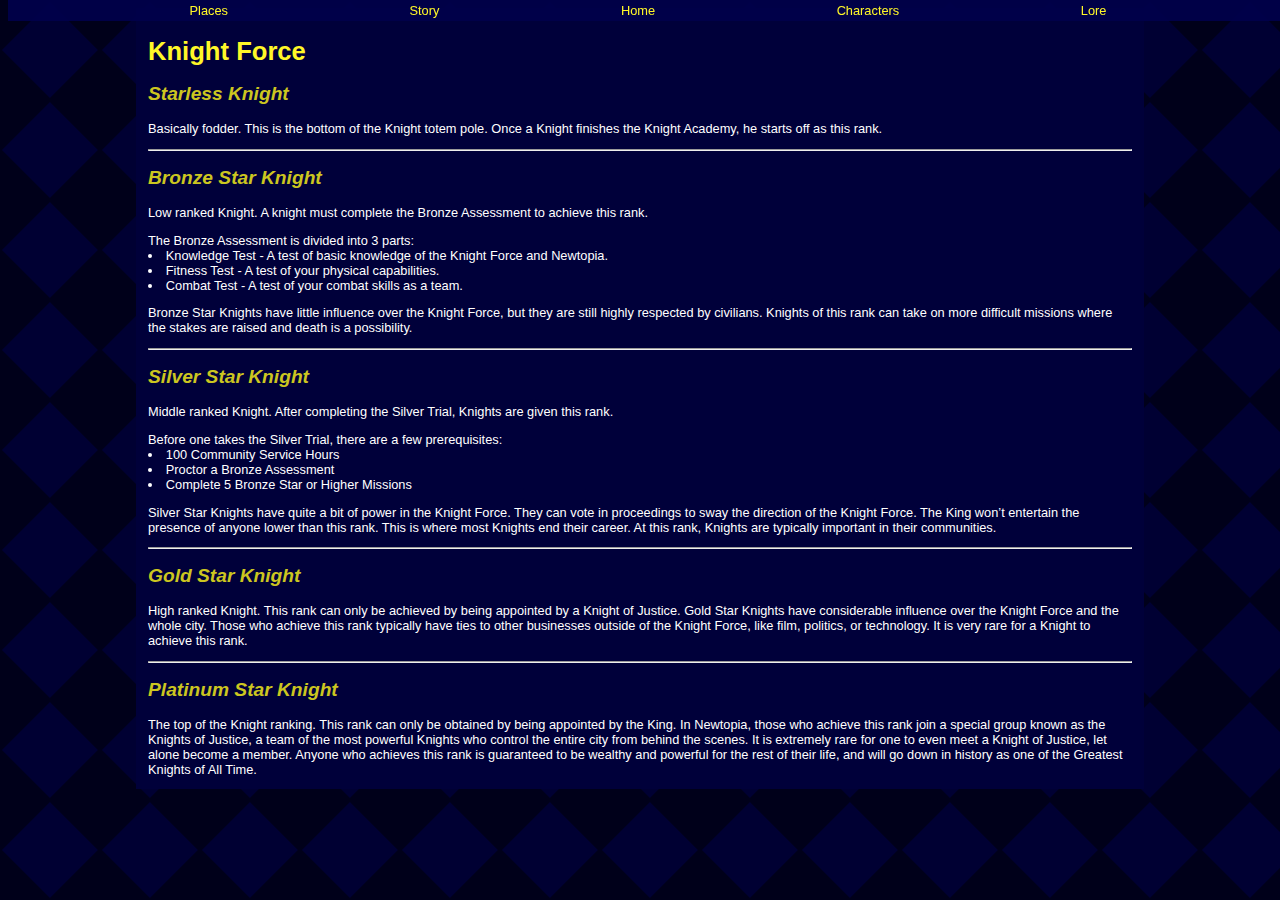
<file: lore.html>
<!--Created by Flip-->
<!--V1.0-->
<!--9/30/2022-->

<html>

<head> 
<title>Golden Dark Wiki - Lore</title>
<meta name="viewport" content="width=device-width, initial-scale=1.0">
<link rel="stylesheet" href="styleswiki.css" type="text/css">
<link rel="icon" type="images/x-icon" href="images/GD.svg">
</head>

<body>


    <div class="ToolbarContainer">
        <div class="Toolbar">
    
            <div class="Item"><a href="places.html">Places</a></div>
            <div class="Item"><a href="story.html">Story</a></div>
            <div class="Item"><a href="index.html">Home</a></div>
            <div class="Item"><a href="characters.html">Characters</a></div>
            <div class="Item"><a href="lore.html">Lore</a></div>
    
        </div>
    </div>


    <div class="page">

        <div class="Story">

            <h1>Knight Force</h1>

            <h2>Starless Knight</h2>
            Basically fodder. This is the bottom of the Knight totem pole. Once a Knight finishes the Knight Academy, he starts off as this rank. 
            <p></p><hr>

            <h2>Bronze Star Knight</h2>
            Low ranked Knight. A knight must complete the Bronze Assessment to achieve this rank.
            <p></p>

            The Bronze Assessment is divided into 3 parts:
            <li>Knowledge Test - A test of basic knowledge of the Knight Force and Newtopia.</li>
            <li>Fitness Test - A test of your physical capabilities.</li>
            <li>Combat Test - A test of your combat skills as a team.</li>
            <p></p>

            Bronze Star Knights have little influence over the Knight Force, but they are still highly respected by civilians. Knights of this rank 
            can take on more difficult missions where the stakes are raised and death is a possibility. 
            <p></p><hr>

            <h2>Silver Star Knight</h2>
            Middle ranked Knight. After completing the Silver Trial, Knights are given this rank. 
            <p></p>

            Before one takes the Silver Trial, there are a few prerequisites:
            <li>100 Community Service Hours</li>
            <li>Proctor a Bronze Assessment</li>
            <li>Complete 5 Bronze Star or Higher Missions</li>
            <p></p>

            Silver Star Knights have quite a bit of power in the Knight Force. They can vote in proceedings to sway the direction of the Knight Force. 
            The King won’t entertain the presence of anyone lower than this rank. This is where most Knights end their career. At this rank, Knights are 
            typically important in their communities.
            <p></p><hr>

            <h2>Gold Star Knight</h2>
            High ranked Knight. This rank can only be achieved by being appointed by a Knight of Justice.
            Gold Star Knights have considerable influence over the Knight Force and the whole city. Those who achieve this rank typically have ties to
            other businesses outside of the Knight Force, like film, politics, or technology. It is very rare for a Knight to achieve this rank.
            <p></p><hr>

            <h2>Platinum Star Knight</h2>
            The top of the Knight ranking. This rank can only be obtained by being appointed by the King. In Newtopia, those who achieve this rank join a special group 
            known as the Knights of Justice, a team of the most powerful Knights who control the entire city from behind the scenes. It is extremely rare 
            for one to even meet a Knight of Justice, let alone become a member. Anyone who achieves this rank is guaranteed to be wealthy and powerful for 
            the rest of their life, and will go down in history as one of the Greatest Knights of All Time.


        </div>


    </div>




</body>

</html>
</file>
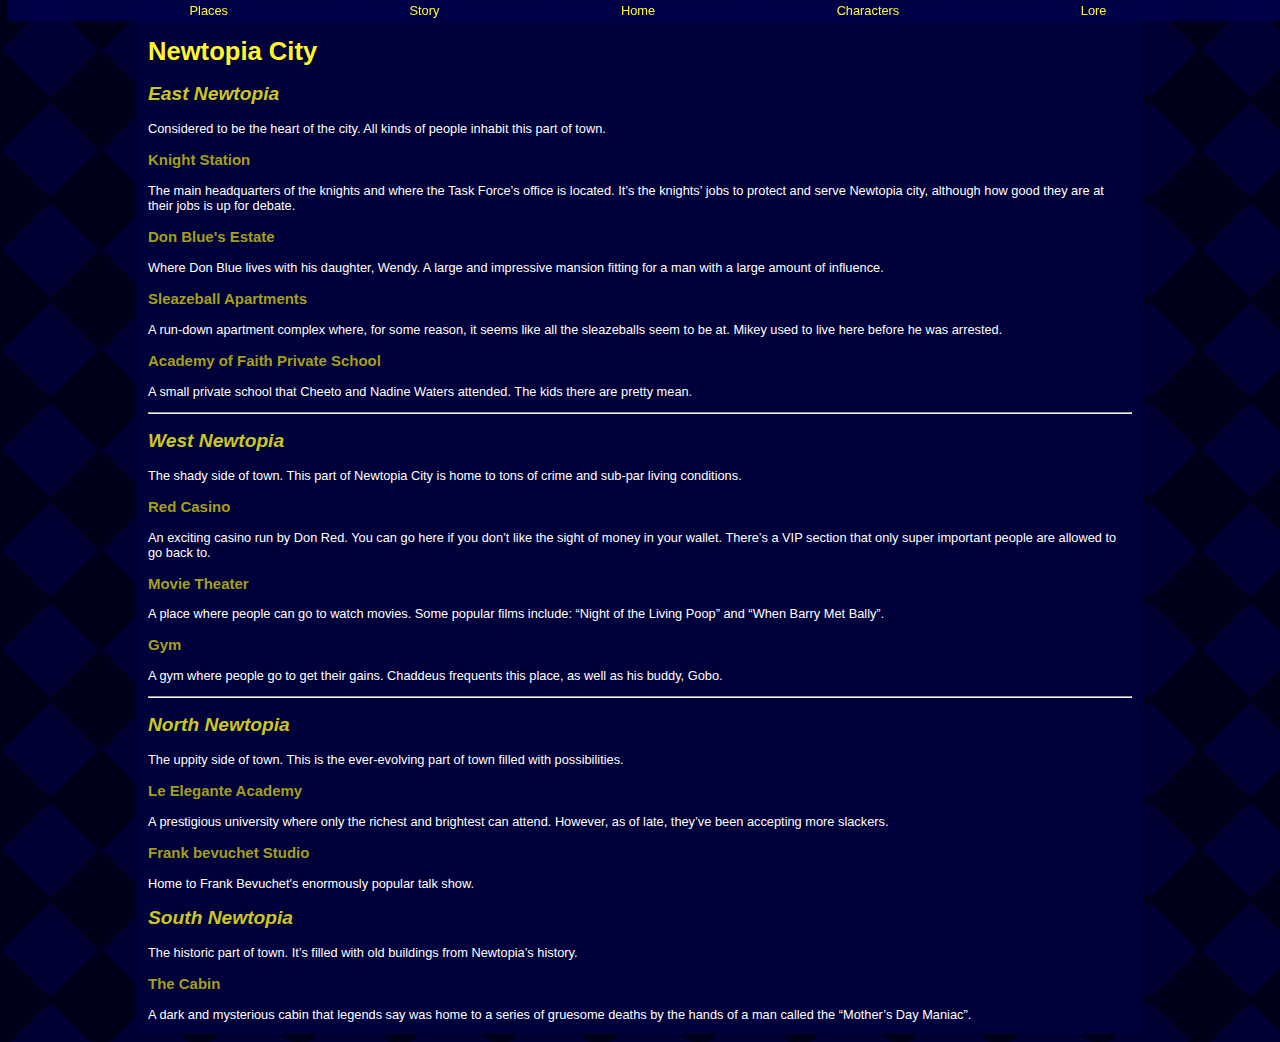
<file: places.html>
<!--Created by Flip-->
<!--V1.0-->
<!--9/30/2022-->

<html>

<head> 
<title>Golden Dark Wiki - Places</title>
<meta name="viewport" content="width=device-width, initial-scale=1.0">
<link rel="stylesheet" href="styleswiki.css" type="text/css">
<link rel="icon" type="images/x-icon" href="images/GD.svg">
</head>

<body>


    <div class="ToolbarContainer">
        <div class="Toolbar">
    
            <div class="Item"><a href="places.html">Places</a></div>
            <div class="Item"><a href="story.html">Story</a></div>
            <div class="Item"><a href="index.html">Home</a></div>
            <div class="Item"><a href="characters.html">Characters</a></div>
            <div class="Item"><a href="lore.html">Lore</a></div>
    
        </div>
    </div>


    <div class="page">

        <div class="Story">

            <h1>Newtopia City</h1> 
            <!--<span style="font-style:italic">The bustling city where our story takes place. A hub of entertainment, excitement, and adventure.</span>-->
            
            <h2>East Newtopia</h2>
            Considered to be the heart of the city. All kinds of people inhabit this part of town.
            <h3>Knight Station</h3>
            The main headquarters of the knights and where the Task Force’s office is located. It’s the knights’ jobs to protect and serve Newtopia city, although how good they are at their jobs is up for debate.
            
            <h3>Don Blue's Estate</h3>
            Where Don Blue lives with his daughter, Wendy. A large and impressive mansion fitting for a man with a large amount of influence.
            
            <h3>Sleazeball Apartments</h3>
            A run-down apartment complex where, for some reason, it seems like all the sleazeballs seem to be at. Mikey used to live here before he was arrested.
            
            <h3>Academy of Faith Private School</h3>
            A small private school that Cheeto and Nadine Waters attended. The kids there are pretty mean.
            <p><hr>

            <h2>West Newtopia</h2>
            The shady side of town. This part of Newtopia City is home to tons of crime and sub-par living conditions. 

            <h3>Red Casino</h3>
            An exciting casino run by Don Red. You can go here if you don’t like the sight of money in your wallet. There’s a VIP section that only super important people are allowed to go back to.
            
            <h3>Movie Theater</h3>
            A place where people can go to watch movies. Some popular films include: “Night of the Living Poop” and “When Barry Met Bally”.

            <h3>Gym</h3>
            A gym where people go to get their gains. Chaddeus frequents this place, as well as his buddy, Gobo.
            <p><hr>



            <h2>North Newtopia</h2>
            The uppity side of town. This is the ever-evolving part of town filled with possibilities.

            <h3>Le Elegante Academy</h3>
            A prestigious university where only the richest and brightest can attend. However, as of late, they’ve been accepting more slackers. 

            <h3>Frank bevuchet Studio</h3>
            Home to Frank Bevuchet's enormously popular talk show.

            <!--<h3>Nollywood</h3>
            Where everyone goes to get famous. Filled with sleazy film producers and innocent young stars looking for their day in the limelight.
            <p><hr>-->
                
            <h2>South Newtopia</h2>
            The historic part of town. It’s filled with old buildings from Newtopia’s history.

            <!--<h3>King's Castle</h3>
            Where the King of Newtopia City resides. A large, eloquent castle overlooking the entire city.-->

            <h3>The Cabin</h3>
            A dark and mysterious cabin that legends say was home to a series of gruesome deaths by the hands of a man called the “Mother’s Day Maniac”.

            <!--<h3>Silver Star Summer Camp</h3>
            A camp for Bronze Star Knights looking to train for the Silver Trial. The camp is run by the Gold Star Knight, Hachi.-->


        </div>


    </div>




</body>

</html>
</file>
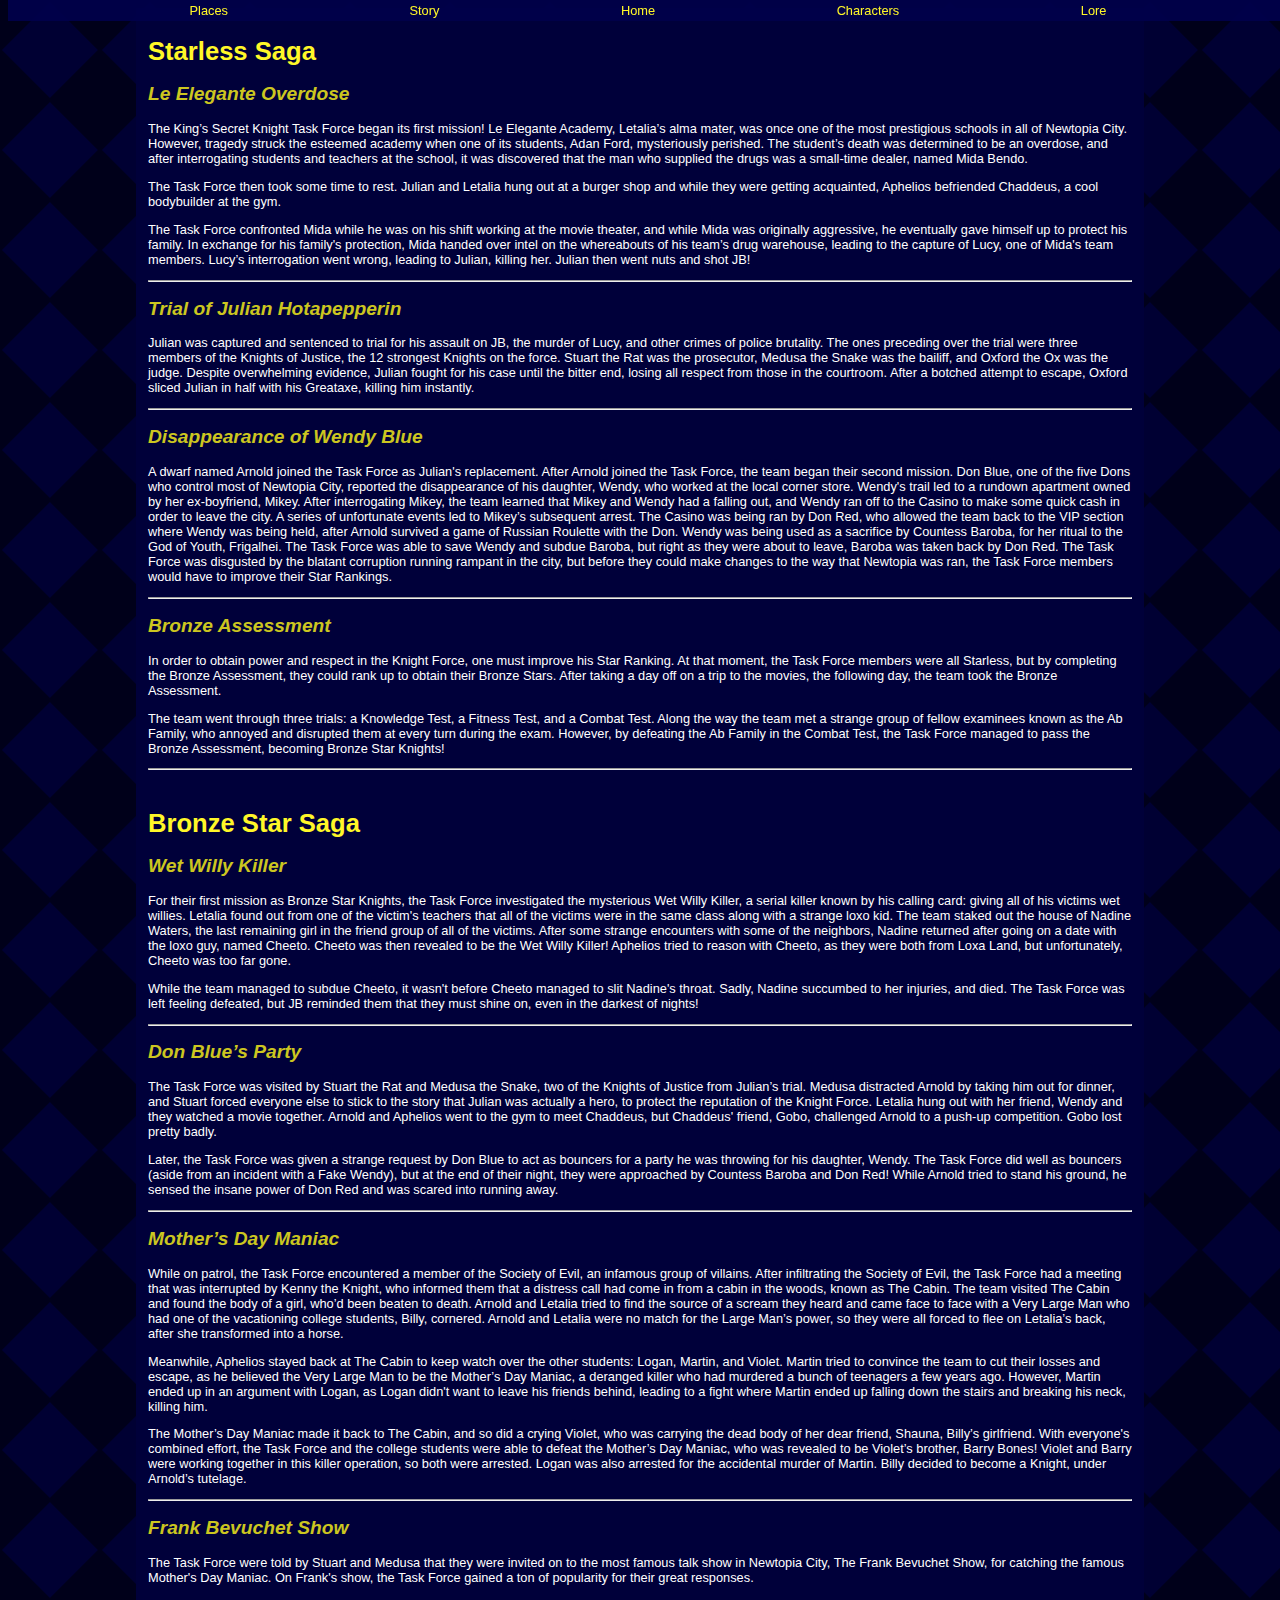
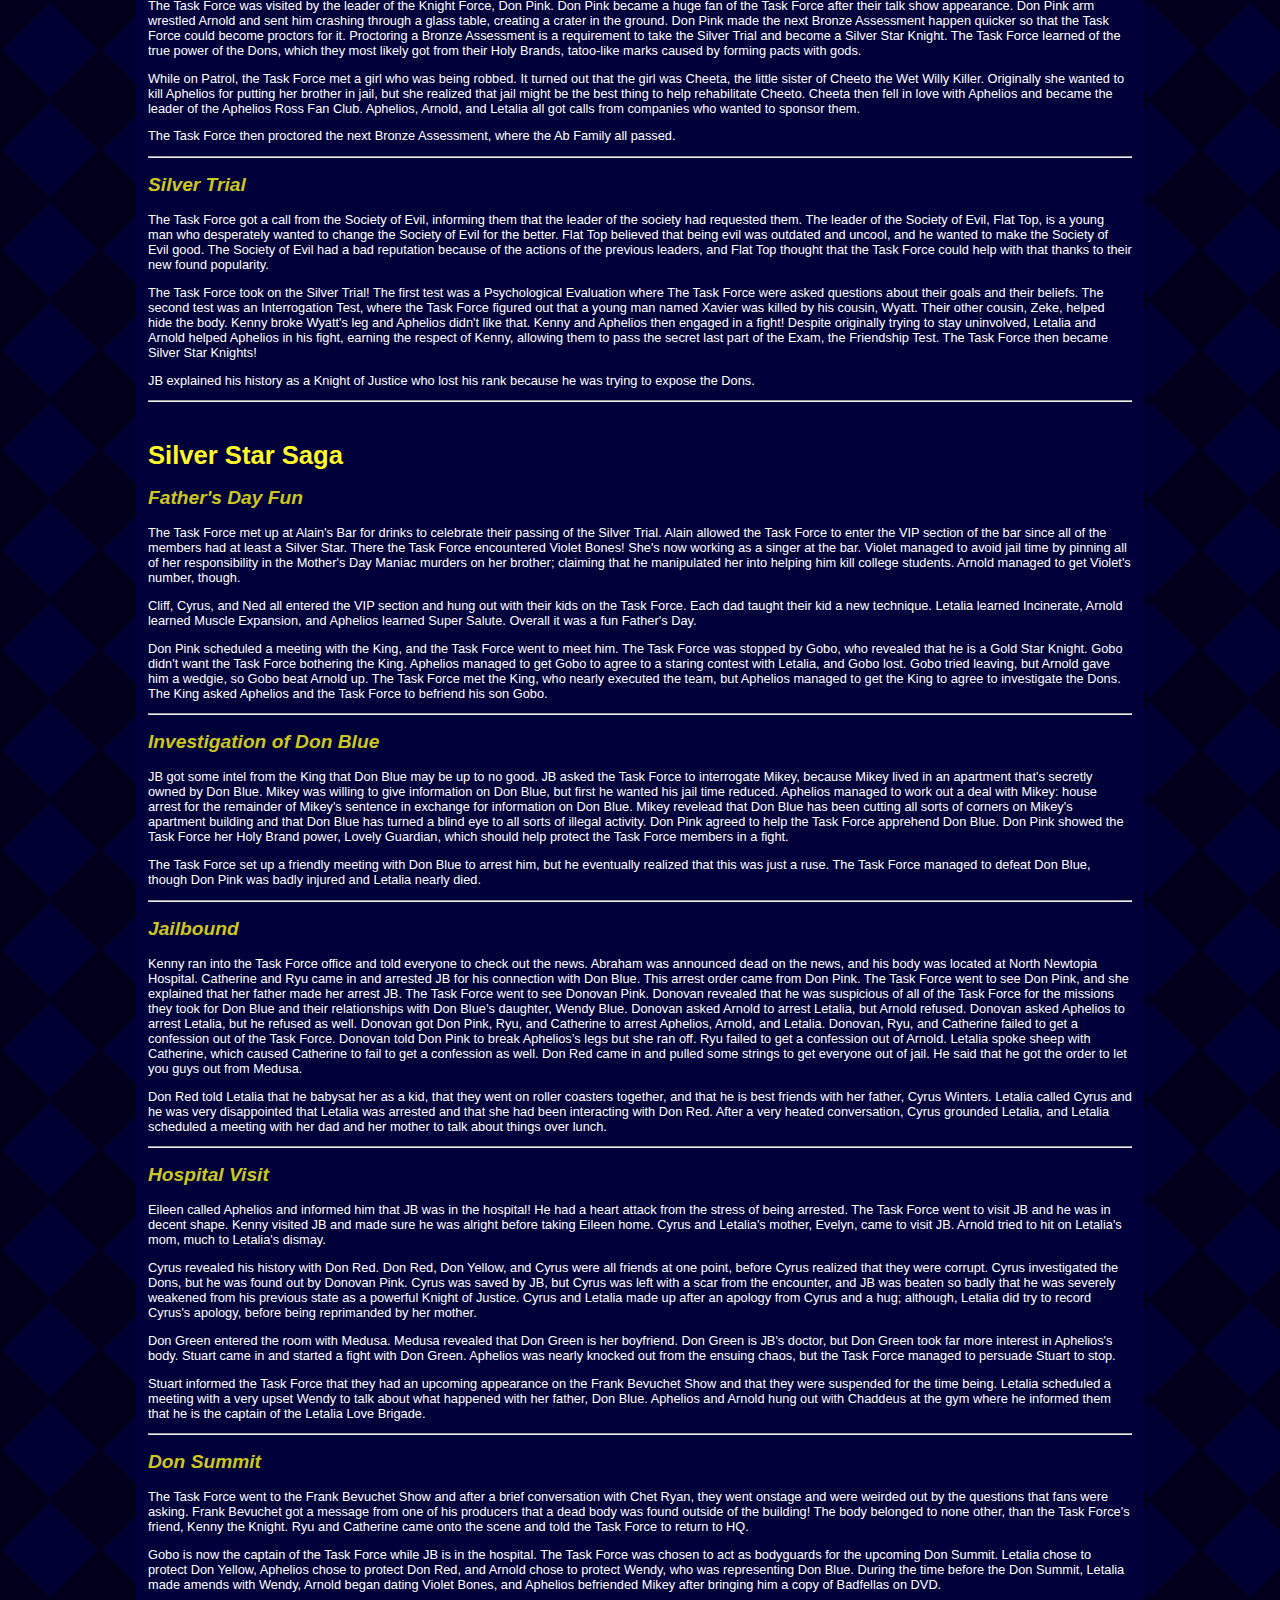
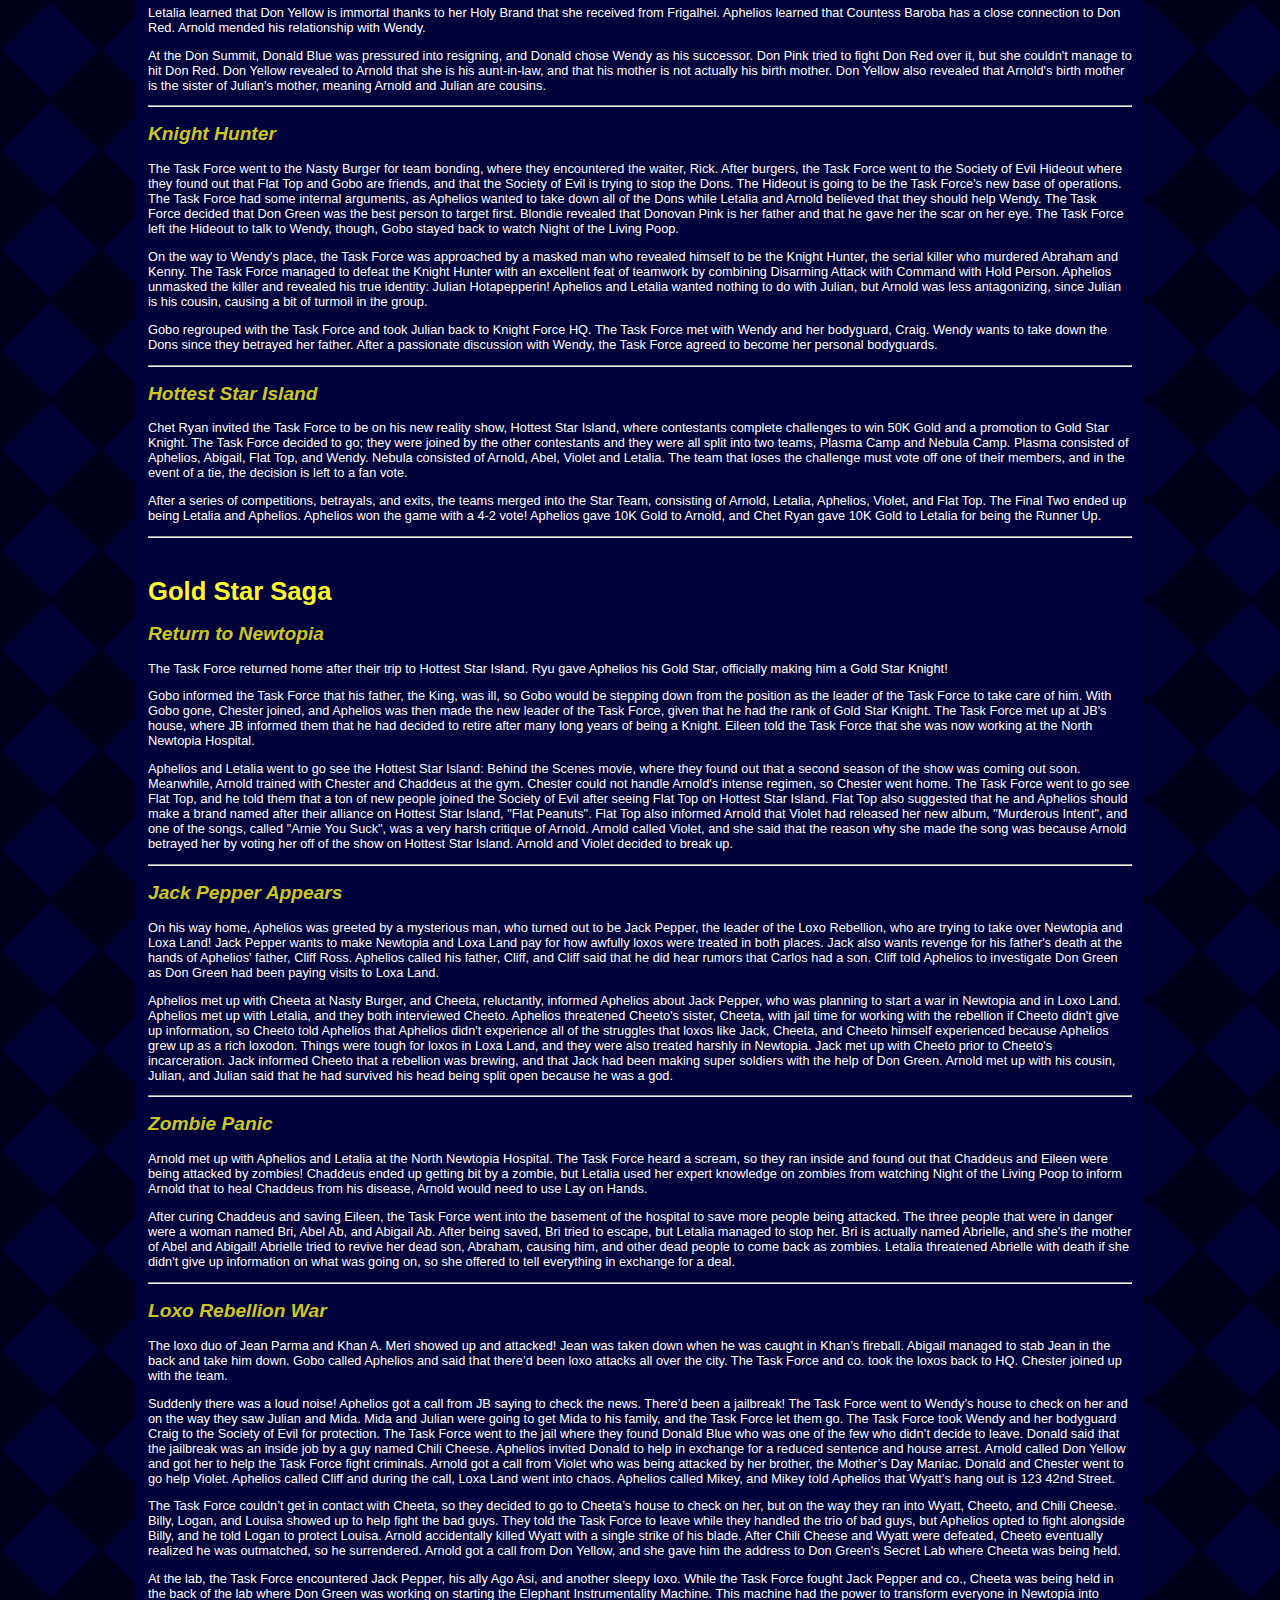
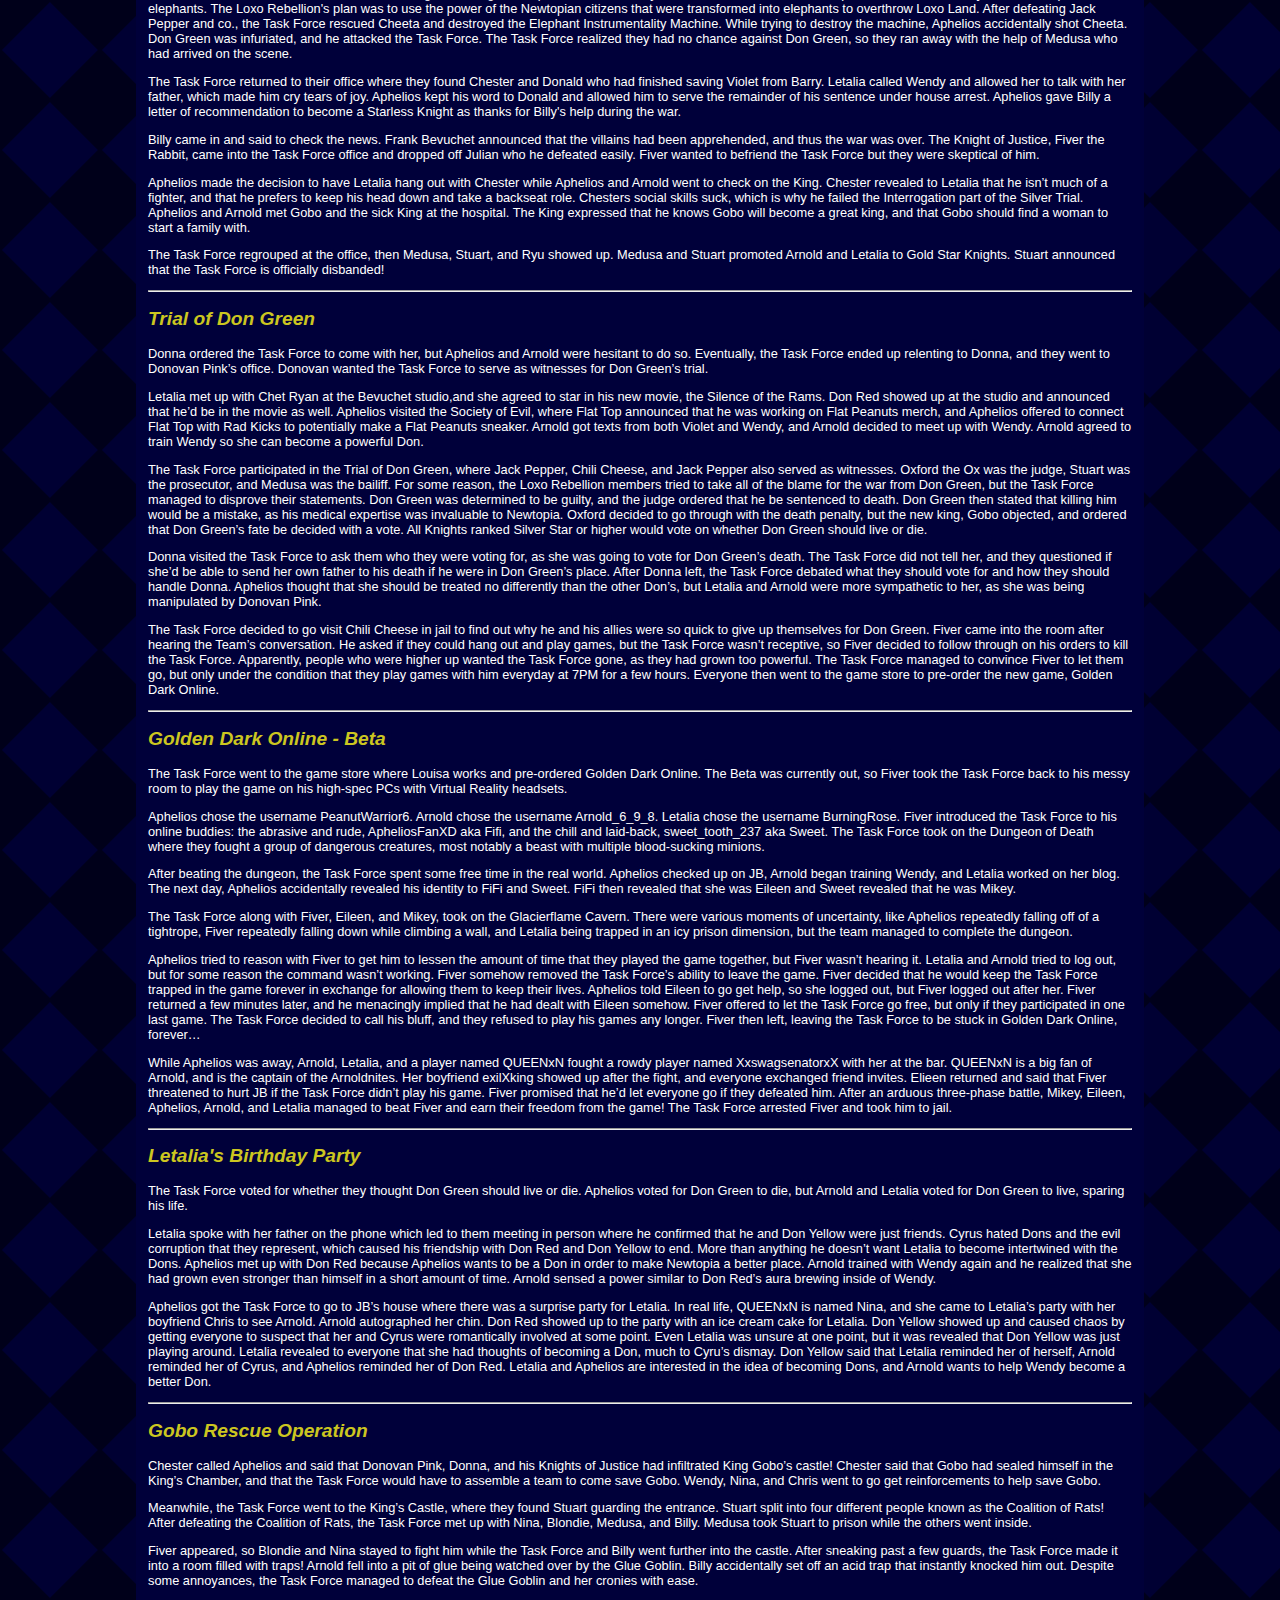
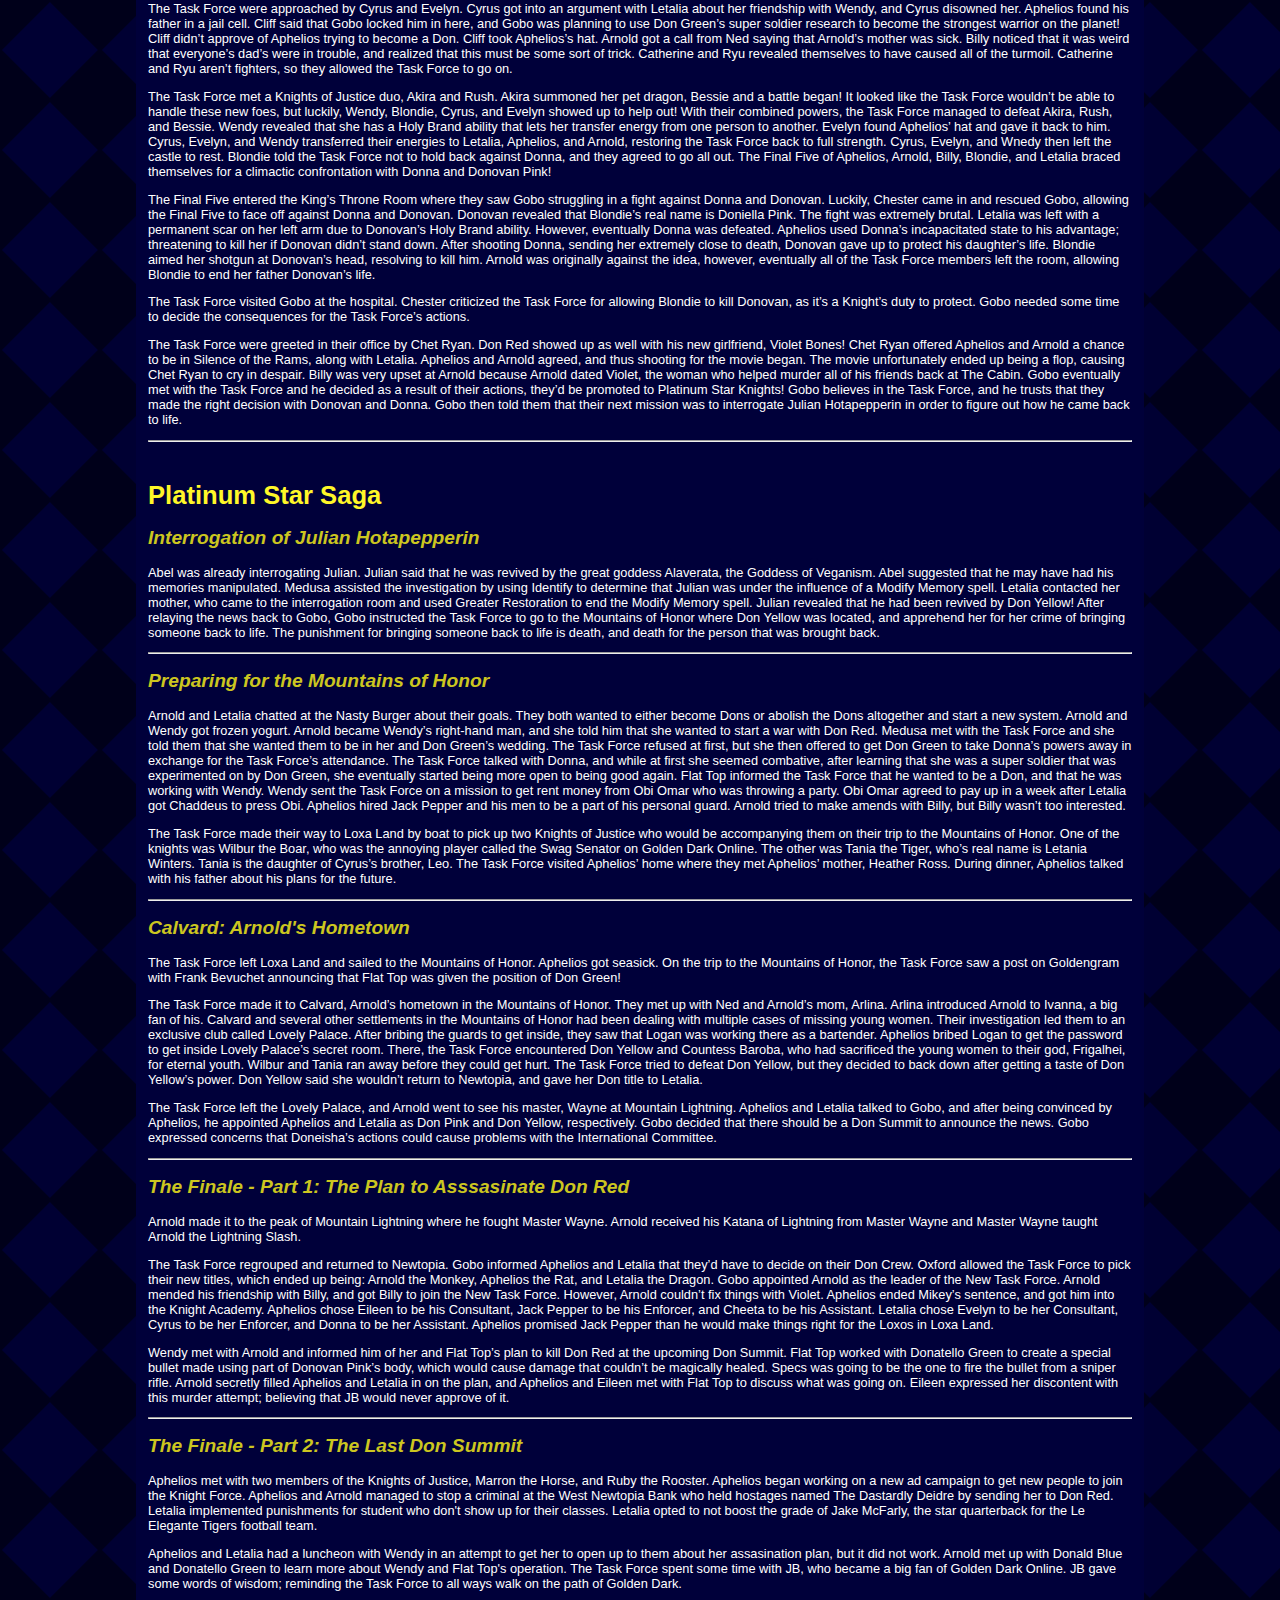
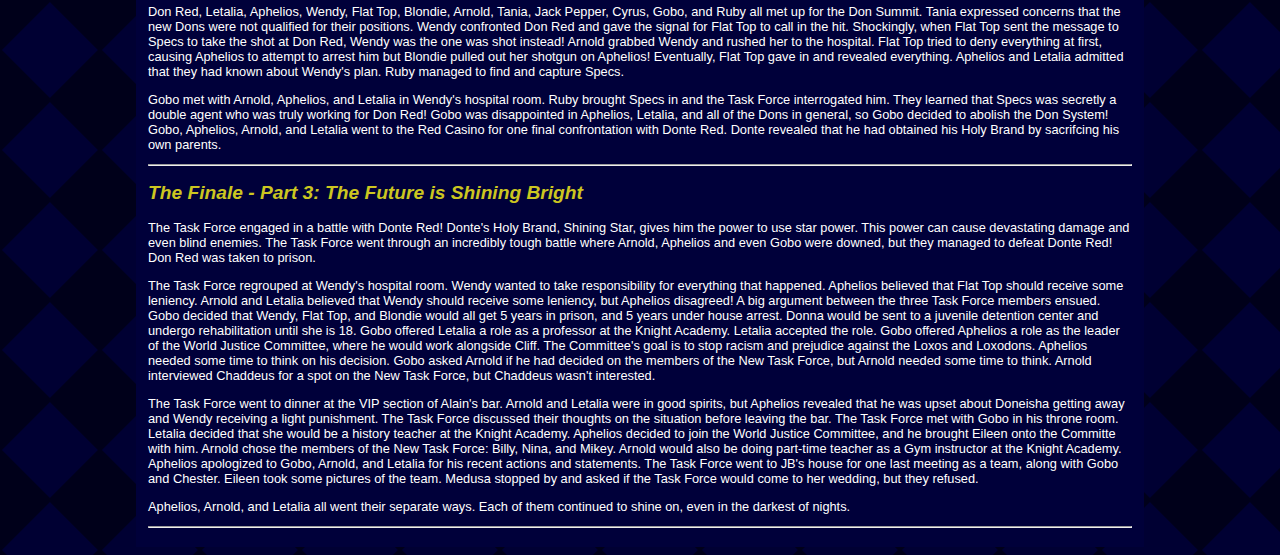
<file: story.html>
<!--Created by Flip-->
<!--V1.0-->
<!--9/30/2022-->
<html>
<head> 
<title>Golden Dark Wiki - Story</title>
<meta name="viewport" content="width=device-width, initial-scale=1.0">
<link rel="stylesheet" href="styleswiki.css" type="text/css">
<link rel="icon" type="images/x-icon" href="images/GD.svg">
</head>

<body>


    <div class="ToolbarContainer">
        <div class="Toolbar">
    
            <div class="Item"><a href="places.html">Places</a></div>
            <div class="Item"><a href="story.html">Story</a></div>
            <div class="Item"><a href="index.html">Home</a></div>
            <div class="Item"><a href="characters.html">Characters</a></div>
            <div class="Item"><a href="lore.html">Lore</a></div>
    
        </div>
    </div>


    <div class="page">

        <div class="Story">

            <h1>Starless Saga</h1>
            <h2>Le Elegante Overdose</h2>

            The King’s Secret Knight Task Force began its first mission! Le Elegante Academy, Letalia’s alma mater,  
            was once one of the most prestigious schools in all of Newtopia City. However, tragedy struck the 
            esteemed academy when one of its students, Adan Ford, mysteriously perished. The student’s death was determined 
            to be an overdose, and after interrogating students and teachers at the school, it was discovered 
            that the man who supplied the drugs was a small-time dealer, named Mida Bendo. 
            <p></p>
            The Task Force then took some time to rest. Julian and Letalia hung out at a burger shop and while they were getting acquainted, 
            Aphelios befriended Chaddeus, a cool bodybuilder at the gym. 
            <p></p>
            The Task Force confronted Mida while 
            he was on his shift working at the movie theater, and while Mida was originally aggressive, he eventually 
            gave himself up to protect his family. In exchange for his family's protection, Mida handed over intel on 
            the whereabouts of his team’s drug warehouse, leading to the capture of Lucy, one of Mida's team members. 
            Lucy’s interrogation went wrong, leading to Julian, killing her. Julian then went nuts and shot JB!
            <p></p><hr>

            <h2>Trial of Julian Hotapepperin</h2>

            Julian was captured and sentenced to trial for his assault on JB, the murder of Lucy, and other crimes 
            of police brutality. The ones preceding over the trial were three members of the Knights of Justice, the 12 
            strongest Knights on the force. Stuart the Rat was the prosecutor, Medusa the Snake was the bailiff, and 
            Oxford the Ox was the judge. Despite overwhelming evidence, Julian fought for his case until the bitter end, 
            losing all respect from those in the courtroom. After a botched attempt to escape, Oxford sliced Julian 
            in half with his Greataxe, killing him instantly. 
            <p></p><hr>

            <h2>Disappearance of Wendy Blue</h2>

            A dwarf named Arnold joined the Task Force as Julian's replacement. After Arnold joined the Task Force, 
            the team began their second mission. Don Blue, one of the five Dons who control most of Newtopia City, 
            reported the disappearance of his daughter, Wendy, who worked at the local corner store. Wendy's trail led 
            to a rundown apartment owned by her ex-boyfriend, Mikey. After interrogating Mikey, the team learned 
            that Mikey and Wendy had a falling out, and Wendy ran off to the Casino to make some quick cash in order to leave 
            the city. A series of unfortunate events led to Mikey’s subsequent arrest. The Casino was being ran by Don Red, who 
            allowed the team back to the VIP section where Wendy was being held, after Arnold survived a game of Russian Roulette
            with the Don. Wendy was being used as a sacrifice by Countess Baroba, for her ritual to the God of Youth, Frigalhei. 
            The Task Force was able to save Wendy and subdue Baroba, but right as they were about to leave, Baroba was taken 
            back by Don Red. The Task Force was disgusted by the blatant corruption running rampant in the city, but before they could
            make changes to the way that Newtopia was ran, the Task Force members would have to improve their Star Rankings.
            <p></p><hr>

            <h2>Bronze Assessment</h2>

            In order to obtain power and respect in the Knight Force, one must improve his Star Ranking. At that moment, the 
            Task Force members were all Starless, but by completing the Bronze Assessment, they could rank up to obtain their Bronze 
            Stars. After taking a day off on a trip to the movies, the following day, the team took the Bronze Assessment. 
            <p></p>
            The team went through three trials: a Knowledge Test, a Fitness Test, and a Combat Test. Along the way the team 
            met a strange group of fellow examinees known as the Ab Family, who annoyed and disrupted them at every turn during the exam. However, 
            by defeating the Ab Family in the Combat Test, the Task Force managed to pass the Bronze Assessment, 
            becoming Bronze Star Knights!
            <p></p><hr>
            <br>
            <h1>Bronze Star Saga</h1>

            <h2>Wet Willy Killer</h2>

            For their first mission as Bronze Star Knights, the Task Force investigated the mysterious Wet Willy Killer, a 
            serial killer known by his calling card: giving all of his victims wet willies. Letalia found out from one of the 
            victim's teachers that all of the victims were in the same class along with a strange loxo kid. The team staked out 
            the house of Nadine Waters, the last remaining girl in the friend group of all of the victims. After some strange 
            encounters with some of the neighbors, Nadine returned after going on a date with the loxo guy, named Cheeto. Cheeto 
            was then revealed to be the Wet Willy Killer! Aphelios tried to reason with Cheeto, as they were both from Loxa Land, 
            but unfortunately, Cheeto was too far gone. 
            <p></p>
            While the team managed to subdue Cheeto, it wasn't before Cheeto managed 
            to slit Nadine's throat. Sadly, Nadine succumbed to her injuries, and died. The Task Force was left feeling defeated, 
            but JB reminded them that they must shine on, even in the darkest of nights!
            <p></p><hr>

            <h2>Don Blue’s Party</h2>

            The Task Force was visited by Stuart the Rat and Medusa the Snake, two of the Knights of Justice from Julian’s trial. 
            Medusa distracted Arnold by taking him out for dinner, and Stuart forced everyone else to stick to the story that Julian 
            was actually a hero, to protect the reputation of the Knight Force. Letalia hung out with her friend, Wendy and they watched
            a movie together. Arnold and Aphelios went to the gym to meet Chaddeus, but Chaddeus' friend, Gobo, challenged Arnold to
            a push-up competition. Gobo lost pretty badly. 
            <p></p>
            Later, the Task Force was given a strange request by Don Blue 
            to act as bouncers for a party he was throwing for his daughter, Wendy. The Task Force did well as bouncers (aside from
            an incident with a Fake Wendy), but at the end of their night, they were approached by Countess Baroba and Don Red! 
            While Arnold tried to stand his ground, he sensed the insane power of Don Red and was scared into running away. 
            <p></p><hr>

            <h2>Mother’s Day Maniac</h2>

            While on patrol, the Task Force encountered a member of the Society of Evil, an infamous group of villains. 
            After infiltrating the Society of Evil, the Task Force had a meeting that was interrupted by Kenny the Knight, who informed them that a 
            distress call had come in from a cabin in the woods, known as The Cabin. The team visited The Cabin and found the body of a girl, who’d 
            been beaten to death. Arnold and Letalia tried to find the source of a scream they heard and came face to face with a Very Large Man 
            who had one of the vacationing college students, Billy, cornered. Arnold and Letalia were no match for the Large Man’s power, 
            so they were all forced to flee on Letalia’s back, after she transformed into a horse. 
            <p></p>
            Meanwhile, Aphelios stayed back at The Cabin 
            to keep watch over the other students: Logan, Martin, and Violet. Martin tried to convince the team to cut their losses and escape, 
            as he believed the Very Large Man to be the Mother’s Day Maniac, a deranged killer who had murdered a bunch of teenagers a few years ago. However, 
            Martin ended up in an argument with Logan, as Logan didn't want to leave his friends behind, leading to a fight where Martin ended up 
            falling down the stairs and breaking his neck, killing him. 
            <p></p>
            The Mother’s Day Maniac made it back to The Cabin, and so did a crying Violet, 
            who was carrying the dead body of her dear friend, Shauna, Billy’s girlfriend. With everyone's combined effort, the Task Force and 
            the college students were able to defeat the Mother’s Day Maniac, who was revealed to be Violet’s brother, Barry Bones! 
            Violet and Barry were working together in this killer operation, so both were arrested. Logan was also arrested for the accidental 
            murder of Martin. Billy decided to become a Knight, under Arnold’s tutelage.   
            <p></p><hr>  

            <h2>Frank Bevuchet Show</h2>
            The Task Force were told by Stuart and Medusa that they were invited on to the most famous talk show in Newtopia City, The Frank Bevuchet Show,
            for catching the famous Mother's Day Maniac. On Frank's show, the Task Force gained a ton of popularity for their great responses. 
            <p></p>
            The Task Force
            was visited by the leader of the Knight Force, Don Pink. Don Pink became a huge fan of the Task Force after their talk show appearance. 
            Don Pink arm wrestled Arnold and sent him crashing through a glass table, creating a crater in the ground. Don Pink made the next Bronze Assessment
            happen quicker so that the Task Force could become proctors for it. Proctoring a Bronze Assessment is a requirement to take the Silver Trial and become a 
            Silver Star Knight. The Task Force learned of the true power of the Dons, which they most likely got from their Holy Brands, 
            tatoo-like marks caused by forming pacts with gods. 
            <p></p>
            While on Patrol, the Task Force met a girl who was being robbed. It turned out that the girl was Cheeta,
            the little sister of Cheeto the Wet Willy Killer. Originally she wanted to kill Aphelios for putting her brother in jail, but she realized that jail might be the best
            thing to help rehabilitate Cheeto. Cheeta then fell in love with Aphelios and became the leader of the Aphelios Ross Fan Club. Aphelios, Arnold, and Letalia 
            all got calls from companies who wanted to sponsor them. 
            <p></p>
            The Task Force then proctored the next Bronze Assessment, where the Ab Family all passed. 
            <p></p><hr>

            <h2>Silver Trial</h2>
            
            The Task Force got a call from the Society of Evil, informing them that the leader of the society had requested them. The leader of the Society of Evil,
            Flat Top, is a young man who desperately wanted to change the Society of Evil for the better. Flat Top believed that being evil was outdated and uncool, and he
            wanted to make the Society of Evil good. The Society of Evil had a bad reputation because of the actions of the previous leaders, and Flat Top thought that the Task
            Force could help with that thanks to their new found popularity. 
            <p></p>
            The Task Force took on the Silver Trial! The first test was a Psychological
            Evaluation where The Task Force were asked questions about their goals and their beliefs. The second test was an Interrogation Test, where the Task
            Force figured out that a young man named Xavier was killed by his cousin, Wyatt. Their other cousin, Zeke, helped hide the body. Kenny broke Wyatt's
            leg and Aphelios didn't like that. Kenny and Aphelios then engaged in a fight! Despite originally trying to stay uninvolved, Letalia and Arnold helped
            Aphelios in his fight, earning the respect of Kenny, allowing them to pass the secret last part of the Exam, the Friendship Test. The Task Force then became
            Silver Star Knights! 
            <p></p>
            JB explained his history as a Knight of Justice who lost his rank because he was trying to expose the Dons. 
            <p></p><hr>
            <br>
            
           <h1>Silver Star Saga</h1>

           <h2>Father's Day Fun</h2>

           The Task Force met up at Alain's Bar for drinks to celebrate their passing of the Silver Trial. Alain allowed the Task Force to enter the VIP section of
           the bar since all of the members had at least a Silver Star. There the Task Force encountered Violet Bones! She's now working as a singer at the bar.
           Violet managed to avoid jail time by pinning all of her responsibility in the Mother's Day Maniac murders on her brother; claiming that he manipulated her
           into helping him kill college students. Arnold managed to get Violet's number, though. 
           <p></p>
           Cliff, Cyrus, and Ned all entered the VIP section and hung out with
           their kids on the Task Force. Each dad taught their kid a new technique. Letalia learned Incinerate, Arnold learned Muscle Expansion, and Aphelios learned 
           Super Salute. Overall it was a fun Father's Day. 
           <p></p>
           Don Pink scheduled a meeting with the King, and the Task Force went to meet him. The Task Force was stopped
           by Gobo, who revealed that he is a Gold Star Knight. Gobo didn't want the Task Force bothering the King. Aphelios managed to get Gobo to agree to a staring
           contest with Letalia, and Gobo lost. Gobo tried leaving, but Arnold gave him a wedgie, so Gobo beat Arnold up. The Task Force met the King, who
           nearly executed the team, but Aphelios managed to get the King to agree to investigate the Dons. The King asked Aphelios and the Task Force to befriend his 
           son Gobo.
           <p></p><hr>  

           <h2>Investigation of Don Blue</h2>

           JB got some intel from the King that Don Blue may be up to no good. JB asked the Task Force to interrogate Mikey, because Mikey lived in an apartment that's
           secretly owned by Don Blue. Mikey was willing to give information on Don Blue, but first he wanted his jail time reduced. Aphelios managed to work out a 
           deal with Mikey: house arrest for the remainder of Mikey's sentence in exchange for information on Don Blue. Mikey revelead that Don Blue has been cutting all 
           sorts of corners on Mikey's apartment building and that Don Blue has turned a blind eye to all sorts of illegal activity. Don Pink agreed to help the Task Force 
           apprehend Don Blue. Don Pink showed the Task Force her Holy Brand power, Lovely Guardian, which should help protect the Task Force members in a fight. 
           <p></p>
           The Task 
           Force set up a friendly meeting with Don Blue to arrest him, but he eventually realized that this was just a ruse. The Task Force managed to defeat Don Blue, 
           though Don Pink was badly injured and Letalia nearly died.
           <p></p><hr>  

           <h2>Jailbound</h2>
           Kenny ran into the Task Force office and told everyone to check out the news. Abraham was announced dead on the news, and his body was located 
           at North Newtopia Hospital. Catherine and Ryu came in and arrested JB for his connection with Don Blue. This arrest order came from Don Pink. The Task Force 
           went to see Don Pink, and she explained that her father made her arrest JB. The Task Force went to see Donovan Pink. Donovan revealed that he was suspicious 
           of all of the Task Force for the missions they took for Don Blue and their relationships with Don Blue’s daughter, Wendy Blue.  Donovan asked Arnold to arrest 
           Letalia, but Arnold refused. Donovan asked Aphelios to arrest Letalia, but he refused as well. Donovan got Don Pink, Ryu, and Catherine to arrest Aphelios, 
           Arnold, and Letalia. Donovan, Ryu, and Catherine failed to get a confession out of the Task Force. Donovan told Don Pink to break Aphelios’s legs but she ran off. 
           Ryu failed to get a confession out of Arnold. Letalia spoke sheep with Catherine, which caused Catherine to fail to get a confession as well. Don Red came in 
           and pulled some strings to get everyone out of jail. He said that he got the order to let you guys out from Medusa. 
           <p></p>
           Don Red told Letalia that he babysat her 
           as a kid, that they went on roller coasters together, and that he is best friends with her father, Cyrus Winters. Letalia called Cyrus and he was very disappointed 
           that Letalia was arrested and that she had been interacting with Don Red. After a very heated conversation, Cyrus grounded Letalia, and Letalia scheduled a 
           meeting with her dad and her mother to talk about things over lunch.
           <p></p><hr>  

           <h2>Hospital Visit</h2>
           Eileen called Aphelios and informed him that JB was in the hospital! He had a heart attack from the stress of being arrested. The Task Force went to visit JB and he was
           in decent shape. Kenny visited JB and made sure he was alright before taking Eileen home. Cyrus and Letalia's mother, Evelyn, came to visit JB. Arnold tried to hit on 
           Letalia's mom, much to Letalia's dismay. 
           <p></p>
           Cyrus revealed his history with Don Red. Don Red, Don Yellow, and Cyrus were all friends at one point, before Cyrus realized that 
           they were corrupt. Cyrus investigated the Dons, but he was found out by Donovan Pink. Cyrus was saved by JB, but Cyrus was left with a scar from the encounter, and JB was beaten 
           so badly that he was severely weakened from his previous state as a powerful Knight of Justice. Cyrus and Letalia made up after an apology from Cyrus and a hug; although, Letalia 
           did try to record Cyrus's apology, before being reprimanded by her mother. 
           <p></p>
           Don Green entered the room with Medusa. Medusa revealed that Don Green is her boyfriend. Don Green is JB's 
           doctor, but Don Green took far more interest in Aphelios's body. Stuart came in and started a fight with Don Green. Aphelios was nearly knocked out from the ensuing chaos, but the 
           Task Force managed to persuade Stuart to stop. 
           <p></p>
           Stuart informed the Task Force that they had an upcoming appearance on the Frank Bevuchet Show and that they were suspended for the 
           time being. Letalia scheduled a meeting with a very upset Wendy to talk about what happened with her father, Don Blue. Aphelios and Arnold hung out with Chaddeus at the gym where he 
           informed them that he is the captain of the Letalia Love Brigade. 
           <p></p><hr>  
           
           <h2>Don Summit</h2>
           The Task Force went to the Frank Bevuchet Show and after a brief conversation with Chet Ryan, they went onstage
           and were weirded out by the questions that fans were asking. Frank Bevuchet got a message from one of his producers that a dead body was found outside of the building! The body 
           belonged to none other, than the Task Force's friend, Kenny the Knight. Ryu and Catherine came onto the scene and told the Task Force to return to HQ. 
           <p></p>
           Gobo is now the captain of 
           the Task Force while JB is in the hospital. The Task Force was chosen to act as bodyguards for the upcoming Don Summit. Letalia chose to protect Don Yellow, Aphelios chose to protect
           Don Red, and Arnold chose to protect Wendy, who was representing Don Blue. During the time before the Don Summit, Letalia made amends with Wendy, Arnold began dating Violet Bones, and Aphelios befriended Mikey
           after bringing him a copy of Badfellas on DVD. 
           <p></p>
           Letalia learned that Don Yellow is immortal thanks to her Holy Brand that she received from Frigalhei. Aphelios learned that Countess
           Baroba has a close connection to Don Red. Arnold mended his relationship with Wendy.
           <p></p>
           At the Don Summit, Donald Blue was pressured into resigning, and Donald chose Wendy as his successor.
           Don Pink tried to fight Don Red over it, but she couldn't manage to hit Don Red. Don Yellow revealed to Arnold that she is his aunt-in-law, and that his mother is not actually his birth
           mother. Don Yellow also revealed that Arnold's birth mother is the sister of Julian's mother, meaning Arnold and Julian are cousins.
           <p></p><hr>  

           <h2>Knight Hunter</h2>
           The Task Force went to the Nasty Burger for team bonding, where they encountered the waiter, Rick. After burgers, the Task Force went to the Society of Evil Hideout where they found
           out that Flat Top and Gobo are friends, and that the Society of Evil is trying to stop the Dons. The Hideout is going to be the Task Force's new base of operations. 
           The Task Force had some internal arguments, as Aphelios wanted to take down all of the Dons while Letalia and Arnold believed that they should help Wendy. The Task Force decided 
           that Don Green was the best person to target first. Blondie revealed that Donovan Pink is her father and that he gave her the scar on her eye. The Task Force left the Hideout to talk to
           Wendy, though, Gobo stayed back to watch Night of the Living Poop. 
           <p></p>
           On the way to Wendy's place, the Task Force was approached by a masked man who revealed himself to be
           the Knight Hunter, the serial killer who murdered Abraham and Kenny. The Task Force managed to defeat the Knight Hunter with an excellent feat of teamwork by combining 
           Disarming Attack with Command with Hold Person. Aphelios unmasked the killer and revealed his true identity: Julian Hotapepperin! Aphelios and Letalia wanted nothing to do with Julian,
           but Arnold was less antagonizing, since Julian is his cousin, causing a bit of turmoil in the group. 
           <p></p>
           Gobo regrouped with the Task Force and took Julian back to Knight Force HQ. 
           The Task Force met with Wendy and her bodyguard, Craig. Wendy wants to take down the Dons since they betrayed her father. After a passionate discussion with Wendy, the Task Force 
           agreed to become her personal bodyguards.

           <p></p><hr> 
           
            <h2>Hottest Star Island</h2>
            Chet Ryan invited the Task Force to be on his new reality show, Hottest Star Island, where contestants complete challenges to win 50K Gold and a promotion to Gold Star Knight. 
            The Task Force decided to go; they were joined by the other contestants and they were all split into two teams, Plasma Camp and Nebula Camp. Plasma consisted of Aphelios, 
            Abigail, Flat Top, and Wendy. Nebula consisted of Arnold, Abel, Violet and Letalia. The team that loses the challenge must vote off one of their members, and in the event 
            of a tie, the decision is left to a fan vote. 
            <p></p>
            After a series of competitions, betrayals, and  exits, the teams merged into the Star Team, consisting of Arnold, Letalia, 
            Aphelios, Violet, and Flat Top. The Final Two ended up being Letalia and Aphelios. Aphelios won the game with a 4-2 vote! Aphelios gave 10K Gold to Arnold, and Chet Ryan 
            gave 10K Gold to Letalia for being the Runner Up.

           <p></p><hr>
           <br>

           <h1>Gold Star Saga</h1>

           <h2>Return to Newtopia</h2>
           The Task Force returned home after their trip to Hottest Star Island. Ryu gave Aphelios his Gold Star, officially making him a Gold Star Knight! 
           <p></p>
           Gobo informed the Task Force that 
           his father, the King, was ill, so Gobo would be stepping down from the position as the leader of the Task Force to take care of him. With Gobo gone, Chester joined, and 
           Aphelios was then made the new leader of the Task Force, given that he had the rank of Gold Star Knight. The Task Force met up at JB's house, where JB informed them that he had 
           decided to retire after many long years of being a Knight. Eileen told the Task Force that she was now working at the North Newtopia Hospital. 
           <p></p>
           Aphelios and Letalia went to go see
           the Hottest Star Island: Behind the Scenes movie, where they found out that a second season of the show was coming out soon. Meanwhile, Arnold trained with Chester and Chaddeus
           at the gym. Chester could not handle Arnold's intense regimen, so Chester went home. The Task Force went to go see Flat Top, and he told them that a ton of new people joined the 
           Society of Evil after seeing Flat Top on Hottest Star Island. Flat Top also suggested that he and Aphelios should make a brand named after their alliance on Hottest Star Island,
           "Flat Peanuts". Flat Top also informed Arnold that Violet had released her new album, "Murderous Intent", and one of the songs, called "Arnie You Suck", was a very harsh critique 
           of Arnold. Arnold called Violet, and she said that the reason why she made the song was because Arnold betrayed her by voting her off of the show on Hottest Star Island. Arnold and 
           Violet decided to break up.
           <p></p><hr>  

           <h2>Jack Pepper Appears</h2>
           On his way home, Aphelios was greeted by a mysterious man, who turned out to be Jack Pepper, the leader of the Loxo Rebellion, who are trying to take over Newtopia and Loxa Land!
           Jack Pepper wants to make Newtopia and Loxa Land pay for how awfully loxos were treated in both places. Jack also wants revenge for his father's death at the hands of Aphelios' 
           father, Cliff Ross. Aphelios called his father, Cliff, and Cliff said that he did hear rumors that Carlos had a son. Cliff told Aphelios to investigate Don Green as Don Green had been 
           paying visits to Loxa Land. 
           <p></p>
           Aphelios met up with Cheeta at Nasty Burger, and Cheeta, reluctantly, informed Aphelios about Jack Pepper, who was planning to start a war in Newtopia
           and in Loxo Land. Aphelios met up with Letalia, and they both interviewed Cheeto. Aphelios threatened Cheeto's sister, Cheeta, with jail time for working with the rebellion
           if Cheeto didn't give up information, so Cheeto told Aphelios that Aphelios didn't experience all of the struggles that loxos like Jack, Cheeta, and Cheeto himself experienced 
           because Aphelios grew up as a rich loxodon. Things were tough for loxos in Loxa Land, and they were also treated harshly in Newtopia. Jack met up with Cheeto prior to Cheeto's 
           incarceration. Jack informed Cheeto that a rebellion was brewing, and that Jack had been making super soldiers with the help of Don Green. Arnold met up with his cousin, Julian, 
           and Julian said that he had survived his head being split open because he was a god. 
           <p></p><hr>  
           
           <h2>Zombie Panic</h2>
           Arnold met up with Aphelios and Letalia at the North Newtopia Hospital. The Task Force heard a scream, so they
           ran inside and found out that Chaddeus and Eileen were being attacked by zombies! Chaddeus ended up getting bit by a zombie, but Letalia used her expert knowledge on zombies from 
           watching Night of the Living Poop to inform Arnold that to heal Chaddeus from his disease, Arnold would need to use Lay on Hands. 
           <p></p>
           After curing Chaddeus and saving Eileen, the Task 
           Force went into the basement of the hospital to save more people being attacked. The three people that were in danger were a woman named Bri, Abel Ab, and Abigail Ab. After being 
           saved, Bri tried to escape, but Letalia managed to stop her. Bri is actually named Abrielle, and she's the mother of Abel and Abigail! Abrielle tried to revive her dead son,
           Abraham, causing him, and other dead people to come back as zombies. Letalia threatened Abrielle with death if she didn't give up information on what was going on, so she offered
           to tell everything in exchange for a deal.
           <p></p><hr>  

           <h2>Loxo Rebellion War</h2>

           The loxo duo of Jean Parma and Khan A. Meri showed up and attacked! Jean was taken down when he was caught in Khan’s fireball. Abigail managed to stab Jean in the back and take him 
           down. Gobo called Aphelios and said that there’d been loxo attacks all over the city. The Task Force and co. took the loxos back to HQ. Chester joined up with the team. 
           <p></p>
           Suddenly 
           there was a loud noise! Aphelios got a call from JB saying to check the news. There’d been a jailbreak! The Task Force went to Wendy’s house to check on her and on the way they saw 
           Julian and Mida. Mida and Julian were going to get Mida to his family, and the Task Force let them go. The Task Force took Wendy and her bodyguard Craig to the Society of Evil for 
           protection. The Task Force went to the jail where they found Donald Blue who was one of the few who didn’t decide to leave. Donald said that the jailbreak was an inside job by a guy 
           named Chili Cheese. Aphelios invited Donald to help in exchange for a reduced sentence and house arrest. Arnold called Don Yellow and got her to help the Task Force fight criminals. 
           Arnold got a call from Violet who was being attacked by her brother, the Mother’s Day Maniac. Donald and Chester went to go help Violet. Aphelios called Cliff and during the call, 
           Loxa Land went into chaos. Aphelios called Mikey, and Mikey told Aphelios that Wyatt’s hang out is 123 42nd Street. 
           <p></p>
           The Task Force couldn’t get in contact with Cheeta, so they decided 
           to go to Cheeta’s house to check on her, but on the way they ran into Wyatt, Cheeto, and Chili Cheese. Billy, Logan, and Louisa showed up to help fight the bad guys. They told the 
           Task Force to leave while they handled the trio of bad guys, but Aphelios opted to fight alongside Billy, and he told Logan to protect Louisa. Arnold accidentally killed Wyatt with a 
           single strike of his blade. After Chili Cheese and Wyatt were defeated, Cheeto eventually realized he was outmatched, so he surrendered. Arnold got a call from Don Yellow, and she gave
           him the address to Don Green's Secret Lab where Cheeta was being held. 
           <p></p>
           At the lab, the Task Force encountered Jack Pepper, his ally Ago Asi, and another sleepy loxo. While the Task
           Force fought Jack Pepper and co., Cheeta was being held in the back of the lab where Don Green was working on starting the Elephant Instrumentality Machine. This machine had the power
           to transform everyone in Newtopia into elephants. The Loxo Rebellion's plan was to use the power of the Newtopian citizens that were transformed into elephants to overthrow Loxo Land.
           After defeating Jack Pepper and co., the Task Force rescued Cheeta and destroyed the Elephant Instrumentality Machine. While trying to destroy the machine, Aphelios accidentally shot 
           Cheeta. Don Green was infuriated, and he attacked the Task Force. The Task Force realized they had no chance against Don Green, so they ran away with the help of Medusa who had 
           arrived on the scene. 
           <p></p>
           The Task Force returned to their office where they found Chester and Donald who had finished saving Violet from Barry. Letalia called Wendy and allowed her 
           to talk with her father, which made him cry tears of joy. Aphelios kept his word to Donald and allowed him to serve the remainder of his sentence under house arrest. Aphelios 
           gave Billy a letter of recommendation to become a Starless Knight as thanks for Billy's help during the war.
           <p></p>
           Billy came in and said to check the news. Frank Bevuchet announced that the villains had been apprehended, and thus the war was over. The Knight of Justice, Fiver the Rabbit, 
           came into the Task Force office and dropped off Julian who he defeated easily. Fiver wanted to befriend the Task Force but they were skeptical of him.
           <p></p>
           Aphelios made the decision to have Letalia hang out with Chester while Aphelios and Arnold went to check on the King. Chester revealed to Letalia that he isn’t much of a fighter, 
           and that he prefers to keep his head down and take a backseat role. Chesters social skills suck, which is why he failed the Interrogation part of the Silver Trial. Aphelios and 
           Arnold met Gobo and the sick King at the hospital. The King expressed that he knows Gobo will become a great king, and that Gobo should find a woman to start a family with.
           <p></p>
           The Task Force regrouped at the office, then Medusa, Stuart, and Ryu showed up. Medusa and Stuart promoted Arnold and Letalia to Gold Star Knights. Stuart announced that the 
           Task Force is officially disbanded! 

           <p></p><hr>  
           
           <h2>Trial of Don Green</h2>

           Donna ordered the Task Force to come with her, but Aphelios and Arnold were hesitant to do so. Eventually, the Task Force ended up relenting to Donna, and they went to Donovan Pink’s office. 
           Donovan wanted the Task Force to serve as witnesses for Don Green’s trial. 
           <p></p>
           Letalia met up with Chet Ryan at the Bevuchet studio,and she agreed to star in his new movie, the Silence of the Rams. Don Red showed up at the studio and announced that he’d be 
           in the movie as well. Aphelios visited the Society of Evil, where Flat Top announced that he was working on Flat Peanuts merch, and Aphelios offered to connect Flat Top with Rad 
           Kicks to potentially make a Flat Peanuts sneaker. Arnold got texts from both Violet and Wendy, and Arnold decided to meet up with Wendy. Arnold agreed to train Wendy so she can 
           become a powerful Don. 
           <p></p>
           The Task Force participated in the Trial of Don Green, where Jack Pepper, Chili Cheese, and Jack Pepper also served as witnesses. Oxford the Ox was the judge, Stuart was the prosecutor, 
           and Medusa was the bailiff. For some reason, the Loxo Rebellion members tried to take all of the blame for the war from Don Green, but the Task Force managed to disprove their statements. 
           Don Green was determined to be guilty, and the judge ordered that he be sentenced to death. Don Green then stated that killing him would be a mistake, as his medical expertise was 
           invaluable to Newtopia. Oxford decided to go through with the death penalty, but the new king, Gobo objected, and ordered that Don Green’s fate be decided with a vote. All Knights 
           ranked Silver Star or higher would vote on whether Don Green should live or die. 
           <p></p>
           Donna visited the Task Force to ask them who they were voting for, as she was going to vote for Don Green’s death. The Task Force did not tell her, and they questioned if she’d be able to send 
           her own father to his death if he were in Don Green’s place. After Donna left, the Task Force debated what they should vote for and how they should handle Donna. Aphelios thought that she 
           should be treated no differently than the other Don’s, but Letalia and Arnold were more sympathetic to her, as she was being manipulated by Donovan Pink. 
           <p></p>
           The Task Force decided to go visit Chili Cheese in jail to find out why he and his allies were so quick to give up themselves for Don Green. Fiver came into the room after hearing the 
           Team’s conversation. He asked if they could hang out and play games, but the Task Force wasn’t receptive, so Fiver decided to follow through on his orders to kill the Task Force. Apparently, 
           people who were higher up wanted the Task Force gone, as they had grown too powerful. The Task Force managed to convince Fiver to let them go, but only under the condition that they play games 
           with him everyday at 7PM for a few hours. Everyone then went to the game store to pre-order the new game, Golden Dark Online.

           <p></p><hr> 

           <h2>Golden Dark Online - Beta</h2>

           The Task Force went to the game store where Louisa works and pre-ordered Golden Dark Online. The Beta was currently out, so Fiver took the Task Force back to his messy room to play 
           the game on his high-spec PCs with Virtual Reality headsets. 
           <p></p>
           Aphelios chose the username PeanutWarrior6. Arnold chose the username Arnold_6_9_8. Letalia chose the username BurningRose. Fiver introduced the Task Force to his online buddies: the abrasive 
           and rude, ApheliosFanXD aka Fifi, and the chill and laid-back, sweet_tooth_237 aka Sweet. The Task Force took on the Dungeon of Death where they fought a group of dangerous creatures, most 
           notably a beast with multiple blood-sucking minions. 
           <p></p>
           After beating the dungeon,  the Task Force spent some free time in the real world. Aphelios checked up on JB, Arnold began training Wendy, and Letalia worked on her blog. The next 
           day, Aphelios accidentally revealed his identity to FiFi and Sweet. FiFi then revealed that she was Eileen and Sweet revealed that he was Mikey. 
           <p></p>
           The Task Force along with Fiver, Eileen, and Mikey, took on the Glacierflame Cavern. There were various moments of uncertainty, like Aphelios repeatedly falling off of a tightrope, 
           Fiver repeatedly falling down while climbing a wall, and Letalia being trapped in an icy prison dimension, but the team managed to complete the dungeon.
           <p></p>
           Aphelios tried to reason with Fiver to get him to lessen the amount of time that they played the game together, but Fiver wasn’t hearing it. Letalia and Arnold tried to log out, but 
           for some reason the command wasn’t working. Fiver somehow removed the Task Force’s ability to leave the game. Fiver decided that he would keep the Task Force trapped in the game 
           forever in exchange for allowing them to keep their lives. Aphelios told Eileen to go get help, so she logged out, but Fiver logged out after her. Fiver returned a few minutes later, 
           and he menacingly implied that he had dealt with Eileen somehow. Fiver offered to let the Task Force go free, but only if they participated in one last game. The Task Force decided 
           to call his bluff, and they refused to play his games any longer. Fiver then left, leaving the Task Force to be stuck in Golden Dark Online, forever…
           <p></p>
           While Aphelios was away, Arnold, Letalia, and a player named QUEENxN fought a rowdy player named XxswagsenatorxX with her at the bar. QUEENxN is a big fan of Arnold, and is the captain 
           of the Arnoldnites. Her boyfriend exilXking showed up after the fight, and everyone exchanged friend invites. Elieen returned and said that Fiver threatened to hurt JB if the Task Force 
           didn’t play his game. Fiver promised that he’d let everyone go if they defeated him. After an arduous three-phase battle, Mikey, Eileen, Aphelios, Arnold, and Letalia managed to beat Fiver 
           and earn their freedom from the game! The Task Force arrested Fiver and took him to jail.

           <p></p><hr> 

           <h2>Letalia's Birthday Party</h2>

           The Task Force voted for whether they thought Don Green should live or die. Aphelios voted for Don Green to die, but Arnold and Letalia voted for Don Green to live, sparing his life. 
           <p></p>
           Letalia spoke with her father on the phone which led to them meeting in person where he confirmed that he and Don Yellow were just friends. Cyrus hated Dons and the evil corruption that 
           they represent, which caused his friendship with Don Red and Don Yellow to end. More than anything he doesn’t want Letalia to become intertwined with the Dons. Aphelios met up with Don 
           Red because Aphelios wants to be a Don in order to make Newtopia a better place. Arnold trained with Wendy again and he realized that she had grown even stronger than himself in a short 
           amount of time. Arnold sensed a power similar to Don Red’s aura brewing inside of Wendy. 
           <p></p>
           Aphelios got the Task Force to go to JB’s house where there was a surprise party for Letalia. In real life, QUEENxN is named Nina, and she came to Letalia’s party with her boyfriend 
           Chris to see Arnold. Arnold autographed her chin. Don Red showed up to the party with an ice cream cake for Letalia. Don Yellow showed up and caused chaos by getting everyone to 
           suspect that her and Cyrus were romantically involved at some point. Even Letalia was unsure at one point, but it was revealed that Don Yellow was just playing around. Letalia 
           revealed to everyone that she had thoughts of becoming a Don, much to Cyru’s dismay. Don Yellow said that Letalia reminded her of herself, Arnold reminded her of Cyrus, and Aphelios 
           reminded her of Don Red. Letalia and Aphelios are interested in the idea of becoming Dons, and Arnold wants to help Wendy become a better Don.

           <p></p><hr> 

           <h2>Gobo Rescue Operation</h2>

           Chester called Aphelios and said that Donovan Pink, Donna, and his Knights of Justice had infiltrated King Gobo’s castle! Chester said that Gobo had sealed himself in the King’s 
           Chamber, and that the Task Force would have to assemble a team to come save Gobo. Wendy, Nina, and Chris went to go get reinforcements to help save Gobo. 
           <p></p>
           Meanwhile, the Task Force went to the King’s Castle, where they found Stuart guarding the entrance. Stuart split into four different people known as the Coalition of Rats! After defeating the Coalition of 
           Rats, the Task Force met up with Nina, Blondie, Medusa, and Billy. Medusa took Stuart to prison while the others went inside. 
           <p></p>
           Fiver appeared, so Blondie and Nina stayed to fight him while the Task Force and Billy went further into the castle. After sneaking past a few guards, the Task Force made it into a 
           room filled with traps! Arnold fell into a pit of glue being watched over by the Glue Goblin. Billy accidentally set off an acid trap that instantly knocked him out. Despite some 
           annoyances, the Task Force managed to defeat the Glue Goblin and her cronies with ease. 
           <p></p>
           The Task Force were approached by Cyrus and Evelyn. Cyrus got into an argument with Letalia about her friendship with Wendy, and Cyrus disowned her. Aphelios found his father in a 
           jail cell. Cliff said that Gobo locked him in here, and Gobo was planning to use Don Green’s super soldier research to become the strongest warrior on the planet! Cliff didn’t approve 
           of Aphelios trying to become a Don. Cliff took Aphelios’s hat. Arnold got a call from Ned saying that Arnold’s mother was sick. Billy noticed that it was weird that everyone’s dad’s 
           were in trouble, and realized that this must be some sort of trick. Catherine and Ryu revealed themselves to have caused all of the turmoil. Catherine and Ryu aren’t fighters, so they 
           allowed the Task Force to go on. 
           <p></p>
           The Task Force met a Knights of Justice duo, Akira and Rush. Akira summoned her pet dragon, Bessie and a battle began! It looked like the Task Force 
           wouldn’t be able to handle these new foes, but luckily, Wendy, Blondie, Cyrus, and Evelyn showed up to help out! With their combined powers, the Task Force managed to defeat Akira, 
           Rush, and Bessie. Wendy revealed that she has a Holy Brand ability that lets her transfer energy from one person to another. Evelyn found Aphelios’ hat and gave it back to him. Cyrus, 
           Evelyn, and Wendy transferred their energies to Letalia, Aphelios, and Arnold, restoring the Task Force back to full strength. Cyrus, Evelyn, and Wnedy then left the castle to rest. 
           Blondie told the Task Force not to hold back against Donna, and they agreed to go all out. The Final Five of Aphelios, Arnold, Billy, Blondie, and Letalia braced themselves for a 
           climactic confrontation with Donna and Donovan Pink!
           <p></p>
           The Final Five entered the King’s Throne Room where they saw Gobo struggling in a fight against Donna and Donovan. Luckily, Chester came in and rescued Gobo, allowing the Final 
           Five to face off against Donna and Donovan. Donovan revealed that Blondie’s real name is Doniella Pink. The fight was extremely brutal. Letalia was left with a permanent scar 
           on her left arm due to Donovan’s Holy Brand ability. However, eventually Donna was defeated. Aphelios used Donna’s incapacitated state to his advantage; threatening to kill her 
           if Donovan didn’t stand down. After shooting Donna, sending her extremely close to death, Donovan gave up to protect his daughter’s life. Blondie aimed her shotgun at Donovan’s 
           head, resolving to kill him. Arnold was originally against the idea, however, eventually all of the Task Force members left the room, allowing Blondie to end her father Donovan’s 
           life.
           <p></p>
           The Task Force visited Gobo at the hospital. Chester criticized the Task Force for allowing Blondie to kill Donovan, as it’s a Knight’s duty to protect. Gobo needed some time to 
           decide the consequences for the Task Force’s actions.
           <p></p>
           The Task Force were greeted in their office by Chet Ryan. Don Red showed up as well with his new girlfriend, Violet Bones! Chet Ryan offered Aphelios and Arnold a chance to be in 
           Silence of the Rams, along with Letalia. Aphelios and Arnold agreed, and thus shooting for the movie began. The movie unfortunately ended up being a flop, causing Chet Ryan to cry 
           in despair. Billy was very upset at Arnold because Arnold dated Violet, the woman who helped murder all of his friends back at The Cabin. 

           Gobo eventually met with the Task Force and he decided as a result of their actions, they’d be promoted to Platinum Star Knights! Gobo believes in the Task Force, and he trusts 
           that they made the right decision with Donovan and Donna. Gobo then told them that their next mission was to interrogate Julian Hotapepperin in order to figure out how he came 
           back to life.

           <p></p><hr>
           <br>

           <h1>Platinum Star Saga</h1>

           <h2>Interrogation of Julian Hotapepperin</h2>
           Abel was already interrogating Julian. Julian said that he was revived by the great goddess Alaverata, the Goddess of Veganism. Abel suggested that he may have had his memories 
           manipulated. Medusa assisted the investigation by using Identify to determine that Julian was under the influence of a Modify Memory spell. Letalia contacted her mother, who came 
           to the interrogation room and used Greater Restoration to end the Modify Memory spell. Julian revealed that he had been revived by Don Yellow! After relaying the news back to Gobo, 
           Gobo instructed the Task Force to go to the Mountains of Honor where Don Yellow was located, and apprehend her for her crime of bringing someone back to life. The punishment for 
           bringing someone back to life is death, and death for the person that was brought back.

           <p></p><hr> 

           <h2>Preparing for the Mountains of Honor</h2>
           Arnold and Letalia chatted at the Nasty Burger about their goals. They both wanted to either become Dons or abolish the Dons altogether and start a new system. Arnold and Wendy got 
           frozen yogurt. Arnold became Wendy’s right-hand man, and she told him that she wanted to start a war with Don Red. Medusa met with the Task Force and she told them that she wanted 
           them to be in her and Don Green’s wedding. The Task Force refused at first, but she then offered to get Don Green to take Donna’s powers away in exchange for the Task Force’s 
           attendance. The Task Force talked with Donna, and while at first she seemed combative, after learning that she was a super soldier that was experimented on by Don Green, she 
           eventually started being more open to being good again. Flat Top informed the Task Force that he wanted to be a Don, and that he was working with Wendy. Wendy sent the Task Force on 
           a mission to get rent money from Obi Omar who was throwing a party. Obi Omar agreed to pay up in a week after Letalia got Chaddeus to press Obi. Aphelios hired Jack Pepper and his 
           men to be a part of his personal guard. Arnold tried to make amends with Billy, but Billy wasn’t too interested. 
           <p></p>
           The Task Force made their way to Loxa Land by boat to pick up two Knights of Justice who would be accompanying them on their trip to the Mountains of Honor. One of the knights was 
           Wilbur the Boar, who was the annoying player called the Swag Senator on Golden Dark Online. The other was Tania the Tiger, who’s real name is Letania Winters. Tania is the daughter 
           of Cyrus’s brother, Leo. The Task Force visited Aphelios’ home where they met Aphelios’ mother, Heather Ross. During dinner, Aphelios talked with his father about his plans for the 
           future. 

           <p></p><hr> 

           <h2>Calvard: Arnold's Hometown</h2>

           The Task Force left Loxa Land and sailed to the Mountains of Honor. Aphelios got seasick. On the trip to the Mountains of Honor, the Task Force saw a post on Goldengram with Frank 
           Bevuchet announcing that Flat Top was given the position of Don Green! 
           <p></p>
           The Task Force made it to Calvard, Arnold’s hometown in the Mountains of Honor. They met up with Ned and Arnold’s mom, Arlina. Arlina introduced Arnold to Ivanna, a big fan of his. 
           Calvard and several other settlements in the Mountains of Honor had been dealing with multiple cases of missing young women. Their investigation led them to an exclusive club 
           called Lovely Palace. After bribing the guards to get inside, they saw that Logan was working there as a bartender. Aphelios bribed Logan to get the password to get inside Lovely 
           Palace’s secret room. There, the Task Force encountered Don Yellow and Countess Baroba, who had sacrificed the young women to their god, Frigalhei, for eternal youth. 
           Wilbur and Tania ran away before they could get hurt. The Task Force tried to defeat Don Yellow, but they decided to back down after getting a taste of Don Yellow’s power. 
           Don Yellow said she wouldn’t return to Newtopia, and gave her Don title to Letalia. 
           <p></p>
           The Task Force left the Lovely Palace, and Arnold went to see his master, Wayne at Mountain Lightning. Aphelios and Letalia talked to Gobo, and after being convinced by Aphelios, 
           he appointed Aphelios and Letalia as Don Pink and Don Yellow, respectively. Gobo decided that there should be a Don Summit to announce the news. Gobo expressed concerns that 
           Doneisha’s actions could cause problems with the International Committee. 
           
           <p></p><hr> 

           <h2>The Finale - Part 1: The Plan to Asssasinate Don Red</h2>

           Arnold made it to the peak of Mountain Lightning where he fought Master Wayne. Arnold received his Katana of Lightning from Master Wayne and Master Wayne taught Arnold the 
           Lightning Slash.
           <p></p>
           The Task Force regrouped and returned to Newtopia. Gobo informed Aphelios and Letalia that they’d have to decide on their Don Crew. Oxford allowed the Task Force to pick their new 
           titles, which ended up being: Arnold the Monkey, Aphelios the Rat, and Letalia the Dragon. Gobo appointed Arnold as the leader of the New Task Force. Arnold mended his friendship 
           with Billy, and got Billy to join the New Task Force. However, Arnold couldn’t fix things with Violet. Aphelios ended Mikey’s sentence, and got him into the Knight Academy. 
           Aphelios chose Eileen to be his Consultant, Jack Pepper to be his Enforcer, and Cheeta to be his Assistant. Letalia chose Evelyn to be her Consultant, Cyrus to be her Enforcer, 
           and Donna to be her Assistant. Aphelios promised Jack Pepper than he would make things right for the Loxos in Loxa Land. 
           <p></p>
           Wendy met with Arnold and informed him of her and Flat Top’s plan to kill Don Red at the upcoming Don Summit. Flat Top worked with Donatello Green to create a special bullet 
           made using part of Donovan Pink’s body, which would cause damage that couldn’t be magically healed. Specs was going to be the one to fire the bullet from a sniper rifle. Arnold 
           secretly filled Aphelios and Letalia in on the plan, and Aphelios and Eileen met with Flat Top to discuss what was going on. Eileen expressed her discontent with this murder 
           attempt; believing that JB would never approve of it.
           <p></p><hr> 

           <h2>The Finale - Part 2: The Last Don Summit</h2>

           Aphelios met with two members of the Knights of Justice, Marron the Horse, and Ruby the Rooster. Aphelios began working on a new ad campaign to get new people to join the Knight Force.
           Aphelios and Arnold managed to stop a criminal at the West Newtopia Bank who held hostages named The Dastardly Deidre by sending her to Don Red. Letalia implemented punishments for 
           student who don't show up for their classes. Letalia opted to not boost the grade of Jake McFarly, the star quarterback for the Le Elegante Tigers football team.
           <p></p>
           Aphelios and Letalia had a luncheon with Wendy in an attempt to get her to open up to them about her assasination plan, but it did not work. Arnold met up with Donald Blue and 
           Donatello Green to learn more about Wendy and Flat Top's operation. The Task Force spent some time with JB, who became a big fan of Golden Dark Online. JB gave some words of wisdom; 
           reminding the Task Force to all ways walk on the path of Golden Dark.
           <p></p>
           Don Red, Letalia, Aphelios, Wendy, Flat Top, Blondie, Arnold, Tania, Jack Pepper, Cyrus, Gobo, and Ruby all met up for the Don Summit. Tania expressed concerns that the new Dons were 
           not qualified for their positions. Wendy confronted Don Red and gave the signal for Flat Top to call in the hit. Shockingly, when Flat Top sent the message to Specs to take the shot 
           at Don Red, Wendy was the one was shot instead! Arnold grabbed Wendy and rushed her to the hospital. Flat Top tried to deny everything at first, causing Aphelios to attempt to arrest 
           him but Blondie pulled out her shotgun on Aphelios! Eventually, Flat Top gave in and revealed everything. Aphelios and Letalia admitted that they had known about Wendy's plan. 
           Ruby managed to find and capture Specs. 
           <p></p>
           Gobo met with Arnold, Aphelios, and Letalia in Wendy's hospital room. Ruby brought Specs in and the Task Force interrogated him. They learned that Specs was secretly a double agent who 
           was truly working for Don Red! Gobo was disappointed in Aphelios, Letalia, and all of the Dons in general, so Gobo decided to abolish the Don System! Gobo, Aphelios, Arnold, and Letalia 
           went to the Red Casino for one final confrontation with Donte Red. Donte revealed that he had obtained his Holy Brand by sacrifcing his own parents.
           <p></p><hr>
           
           <h2>The Finale - Part 3: The Future is Shining Bright</h2>

           The Task Force engaged in a battle with Donte Red! Donte's Holy Brand, Shining Star, gives him the power to use star power. This power can cause devastating damage and even blind
           enemies. The Task Force went through an incredibly tough battle where Arnold, Aphelios and even Gobo were downed, but they managed to defeat Donte Red! Don Red was taken to prison.
           <p></p>
           The Task Force regrouped at Wendy's hospital room. Wendy wanted to take responsibility for everything that happened. Aphelios believed that Flat Top should receive some leniency. 
           Arnold and Letalia believed that Wendy should receive some leniency, but Aphelios disagreed! A big argument between the three Task Force members ensued. Gobo decided that Wendy,
           Flat Top, and Blondie would all get 5 years in prison, and 5 years under house arrest. Donna would be sent to a juvenile detention center and undergo rehabilitation until she is 18.
           Gobo offered Letalia a role as a professor at the Knight Academy. Letalia accepted the role. Gobo offered Aphelios a role as the leader of the World Justice Committee, where he would 
           work alongside Cliff. The Committee's goal is to stop racism and prejudice against the Loxos and Loxodons. Aphelios needed some time to think on his decision. Gobo asked Arnold if 
           he had decided on the members of the New Task Force, but Arnold needed some time to think. Arnold interviewed Chaddeus for a spot on the New Task Force, but Chaddeus wasn't 
           interested.
           <p></p>
           The Task Force went to dinner at the VIP section of Alain's bar. Arnold and Letalia were in good spirits, but Aphelios revealed that he was upset about Doneisha getting away and 
           Wendy receiving a light punishment. The Task Force discussed their thoughts on the situation before leaving the bar. The Task Force met with Gobo in his throne room. Letalia decided 
           that she would be a history teacher at the Knight Academy. Aphelios decided to join the World Justice Committee, and he brought Eileen onto the Committe with him. Arnold chose the 
           members of the New Task Force: Billy, Nina, and Mikey. Arnold would also be doing part-time teacher as a Gym instructor at the Knight Academy. Aphelios apologized to Gobo, Arnold, 
           and Letalia for his recent actions and statements. The Task Force went to JB's house for one last meeting as a team, along with Gobo and Chester. Eileen took some pictures of the 
           team. Medusa stopped by and asked if the Task Force would come to her wedding, but they refused. 
           <p></p>
           Aphelios, Arnold, and Letalia all went their separate ways. Each of them continued to shine on, even in the darkest of nights.
           <p></p><hr>

        </div>


    </div>




</body>

</html>
</file>
<file: styleswiki.css>
@import url('https://rsms.me/inter/inter.css');


body {
    background-color:#00001a;
    background-image: url("images/BG.png");
    background-repeat: repeat;
}
.ToolbarContainer {

    top: 0;

}


.Toolbar {
    z-index:2;
    position: fixed;
    background-color: #00004Af0;
    justify-content:space-evenly;
    display: flex;
    top: 0; 
    width: 100%;
    padding-top: 0.25vw;
    padding-bottom: 0.25vw;


}

.Toolbar .Item {

    font-family: 'Inter', sans-serif; 
    font-size: 1vw;

    color: #FFF728;

}

@media only screen and (max-width: 1200px) {
    .Toolbar .Item {
      font-size: 4vw;
    }
  }

.Toolbar .Item:hover {

    color: #0077ff;

}

.Toolbar .Item  > img{
   
    height: 1.5vw;

}

.page {
    font-family: 'Inter', sans-serif; 
    background-color: #00003A;
    color: #ffffff;
    font-size: 1vw;
    margin-left: 10vw;
    margin-right: 10vw; 
    border-width: 1vw;
    border-style: solid;
    border-color:#00003A;

}
@media only screen and (max-width: 1200px) {
    .page { 
        margin-left: 1vw;
        margin-right: 1vw; 
        font-size: 3vw;
    }
}



@media only screen and (max-width: 1200px) {
    .Toolbar .Item  > img{
      height: 4vw;
    }
}

.Home {

    display: flex;
    flex-direction: column;
    font-family: 'Inter Black', sans-serif; 
    color: #ffffff;
    z-index:1;
    height: 100%;

}


.Home .WelcomeMessage {

    top: 50%;
    left: 50%;

    font-size: 2vw;

    text-align: center;
    text-shadow: 0.25vw 0.25vw 0.25vw #000000;

}
@media only screen and (max-width: 1200px) {
    .Home .WelcomeMessage{
        font-size: 3vw;
    }
}

.Home .WelcomeMessage > h1{

    font-size: 7vw;
    color: #FFF728;
    white-space: nowrap;
    line-height: 1vw;
}
@media only screen and (max-width: 1200px) {
    .Home .WelcomeMessage > h1{
      font-size: 10vw;

    }
}

.Home .WelcomeMessage > h2{

    font-size: 2.5vw;
    color: #0077ff;
    white-space: nowrap;
    line-height: 1vw;

}
@media only screen and (max-width: 1200px) {
    .Home .WelcomeMessage > h2{
      font-size: 4vw;

    }
}




.Home .WelcomeMessage > img{

    width: 80%;
    margin: 1%;

}


.Home .WelcomeVideo {

    position: relative;
    height: 30vw;
    overflow: hidden;

    font-size: 4vw;

}

.HomeBottom {
    text-align: center;
    font-size: 1.5vw;
}
@media only screen and (max-width: 1200px) {
    .HomeBottom {
      font-size: 3vw;

    }
}

a {
    text-decoration: none ;
    color: inherit;
}

#CityMontageVideo {

    width: 100%;

}

.Story > h1{
    font-family: 'Inter Black', sans-serif; 
    color:#FFF728;
}

.Story > h2{
    font-family: 'Inter Black', sans-serif; 
    font-style: italic;
    color:#ccc620;
}
.Story > h3{
    font-family: 'Inter ExtraBold', sans-serif; 
    color:#a39f19;
}
.Story > h4{
    font-family: 'Inter SemiBold', sans-serif; 
}

.Story .Profile{
    display: flex;
    padding-bottom: 1vw;
}
@media only screen and (max-width: 1200px) {
    .Story .Profile{
        display: grid;
        padding-bottom: 2vw;
    }
}

.Story > img {
    width: 8vw;
    height: 8vw;
    padding-right: 1vw;
    aspect-ratio: 1 / 1 ;
}

@media only screen and (max-width: 1200px) {
    .Story > img {
      width: 15vw;
      height: 15vw;

    }
}

.Story .Profile .Info{
    display: grid;
}
.Story .Profile > img{
    width: 8vw;
    height: 8vw;
    padding-right: 1vw;
    aspect-ratio: 1 / 1 ;

}
@media only screen and (max-width: 1200px) {
    .Story .Profile > img {
      width: 20vw;
      height: 20vw;

    }
}
</file>
